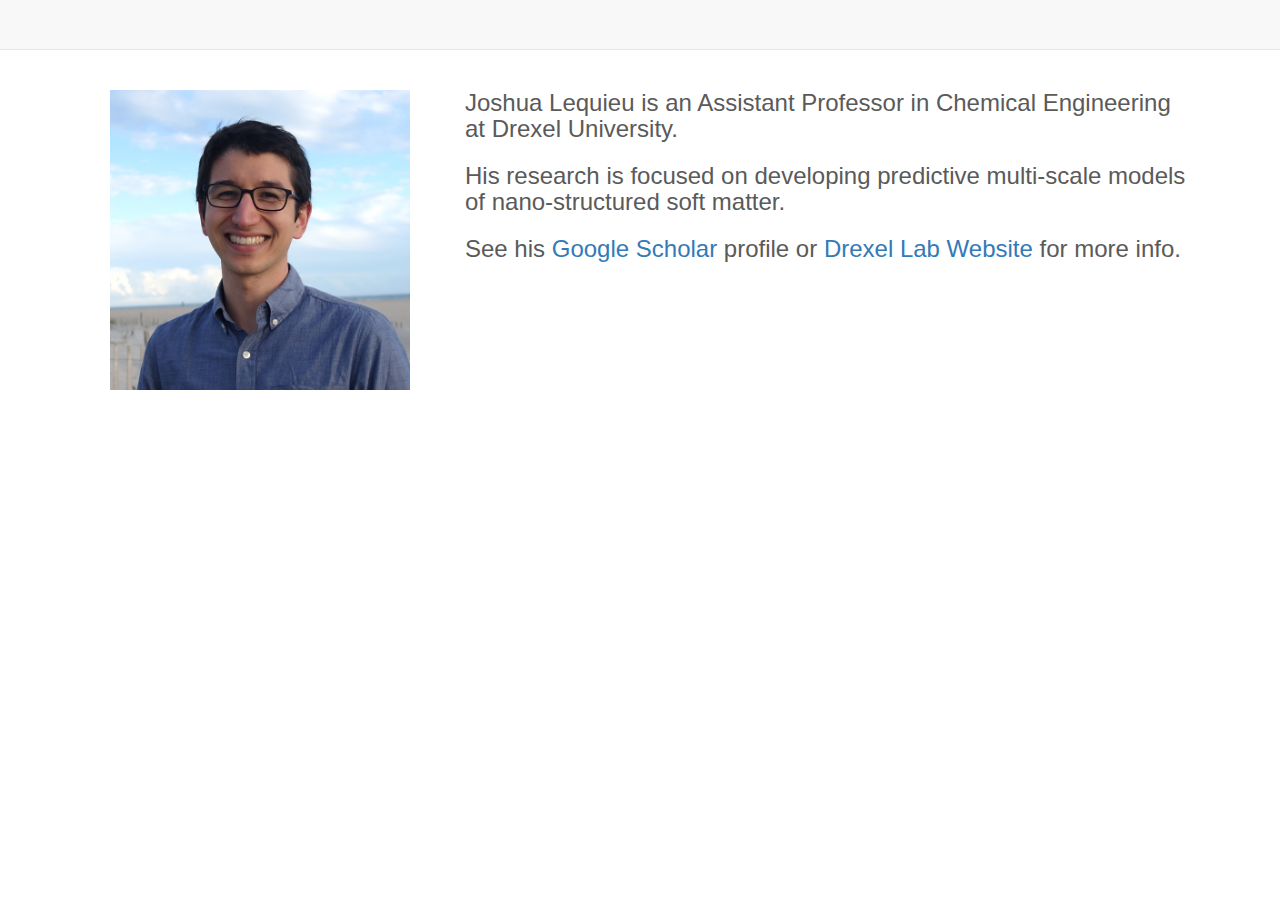
<file: docs/index.html>
<!DOCTYPE html>
<html lang="en">
  <head>
    <meta charset="utf-8">
    <meta http-equiv="X-UA-Compatible" content="IE=edge">
    <meta name="viewport" content="width=device-width, initial-scale=1">
    <!-- The above 3 meta tags *must* come first in the head; any other head content must come *after* these tags -->
    <meta name="description" content="">
    <meta name="author" content="">
    <link rel="icon" href="./img/favicon.png">

    <title>Joshua Lequieu | Personal Website</title>

    <!-- Bootstrap core CSS -->
    <!--<link href="./bootstrap-3.3.7/dist/css/bootstrap.min.css" rel="stylesheet">-->

    <!-- IE10 viewport hack for Surface/desktop Windows 8 bug -->
    <!--<link href="./bootstrap-3.3.7/assets/css/ie10-viewport-bug-workaround.css" rel="stylesheet">-->

    <!-- Just for debugging purposes. Don't actually copy these 2 lines! -->
    <!--[if lt IE 9]><script src="../../assets/js/ie8-responsive-file-warning.js"></script><![endif]-->
    <!--<script src="./bootstrap-3.3.7/assets/js/ie-emulation-modes-warning.js"></script>-->

    <!-- HTML5 shim and Respond.js for IE8 support of HTML5 elements and media queries -->
    <!--[if lt IE 9]>
      <script src="https://oss.maxcdn.com/html5shiv/3.7.3/html5shiv.min.js"></script>
      <script src="https://oss.maxcdn.com/respond/1.4.2/respond.min.js"></script>
    <![endif]-->

    <!-- Custom styles for this template -->
    <link href="./css/bootstrap.css" rel="stylesheet">
    <link href="./css/carousel.css" rel="stylesheet">

  </head>
    <!-- Static navbar -->
    <nav class="navbar navbar-default navbar-static-top">
      <div class="container">
        <div class="navbar-header">
          <!--
          <button type="button" class="navbar-toggle collapsed" data-toggle="collapse" data-target="#navbar" aria-expanded="false" aria-controls="navbar">
            <span class="sr-only">Toggle navigation</span>
            <span class="icon-bar"></span>
            <span class="icon-bar"></span>
            <span class="icon-bar"></span>
          </button>
          -->
          <!--<a class="navbar-brand" href="index.html">Joshua Lequieu</a> -->
        </div>
        <!--
        <div id="navbar" class="navbar-collapse collapse navbar-right">
          <ul class="nav navbar-nav">
            <li class="active"><a href="index.html">Home</a></li>
            <li><a href="cv.html">CV</a></li>
          </ul>
        </div>
        -->
      </div>
    </nav>
    <!-- End Static navbar --> 

    <div class="container marketing">
        
      <!--<div class="row featurette"> -->
      <div>
        <div class="col-sm-6 col-md-5 col-lg-4" align="center">
          <!-- <img class="img-circle center-block" src="img/headshot.jpg" alt="headshot" width="250"> -->
          <h3>
          <img class="center-block" src="img/headshot.jpg" alt="headshot" width="300">
          </h3>
          <!--
          <h3> 
             <em> Curriculum Vitae </em> - 
            <a href="http://www.lequieulab.org/josh-lequieu.html">Html</a> ,
            <a href="pdf/LequieuJoshua_CV.pdf">Pdf</a>
         </h3>
         -->
        </div>


        <div class="col-sm-6 col-md-7 col-lg-8">
          <h3> 
          Joshua Lequieu is an Assistant Professor in Chemical Engineering at Drexel University.
          </h3> 
          <h3> 
          His research is focused on developing predictive multi-scale models of
          nano-structured soft matter.
          </h3> 

 

          <h3> 
            See his 
            <a href="https://scholar.google.com/citations?hl=en&user=B1j1nRkAAAAJ&view_op=list_works&sortby=pubdate">Google Scholar</a> profile or 
            <a href="http://www.lequieulab.org">Drexel Lab Website</a> 
            for more info.
          </h3>
          <h3> 
          </h3>

          <!-- 
          <h3> 
          A central component of his research is a multi-scale approach that bridges atomistic,
          coarse-grained, and field-theoretic simulations, thereby providing the ability to examine phenomena 
          that span many length and time scales.
          </h3> 
          <h3> 
          By combining insights from materials science and biology, his research seeks to provide a
          mechanistic understanding of complex molecular systems with applications ranging from
          energy to human health.
          </h3> 

         
          <h3> 
          His current research interests are in block polymer self-assembly and chromatin.
          </h3> 
          ->>

        
        </div>
                <!-- <img style="width:800px" class="featurette-image img-responsive center-block"  src="./img/sfmoma_800x.jpg" alt="Generic placeholder image"> -->

        </div>
      
     
    </div>


    <!-- Marketing messaging and featurettes
    ================================================== -->
    <!-- Wrap the rest of the page in another container to center all the content. -->
    <div class="container marketing">
      <!-- FOOTER -->
      <footer>
        <!--
        <p class="pull-right"><a href="#">Back to top</a></p>
        <p>&copy; 2018 Joshua Lequieu</p>
        -->
      </footer>

    </div><!-- /.container -->

    <!-- Start of StatCounter Code for Default Guide -->
    <script type="text/javascript">
    var sc_project=9946305; 
    var sc_invisible=1; 
    var sc_security="c7970d1a"; 
    var scJsHost = (("https:" == document.location.protocol) ?
    "https://secure." : "http://www.");
    document.write("<sc"+"ript type='text/javascript' src='" +
    scJsHost+
    "statcounter.com/counter/counter.js'></"+"script>");
    </script>
    <noscript><div class="statcounter"><a title="free hit
    counter" href="http://statcounter.com/free-hit-counter/"
    target="_blank"><img class="statcounter"
    src="http://c.statcounter.com/9946305/0/c7970d1a/1/"
    alt="free hit counter"></a></div></noscript>
    <!-- End of StatCounter Code for Default Guide -->



  </body>
</html>
</file>
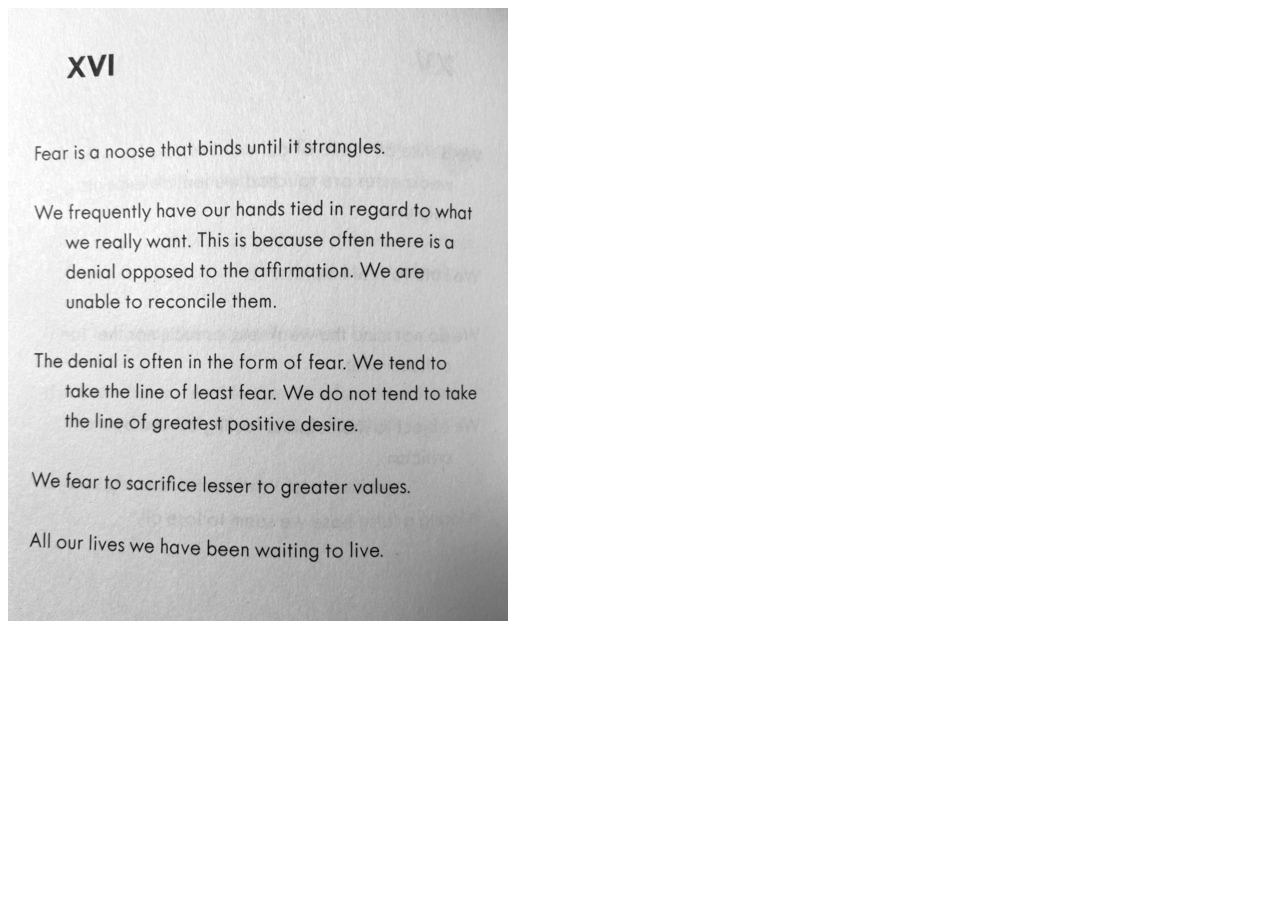
<file: docs/lequieunet/index.html>
<!DOCTYPE html>
<html lang="en">
<head>
  <meta charset="utf-8">
  <title>Lequieu</title>
  <link rel="stylesheet" href="style.css">
</head>
<body>
    <div class="image_container">
      <!--lequieu.net-->
      <!--<img src="lequieu.png" alt=""/>-->
      <img src="poem.jpg" alt=""/>
      
    </div>



    <!-- Start of StatCounter Code for Default Guide -->
    <script type="text/javascript">
    var sc_project=9946305; 
    var sc_invisible=1; 
    var sc_security="c7970d1a"; 
    var scJsHost = (("https:" == document.location.protocol) ?
    "https://secure." : "http://www.");
    document.write("<sc"+"ript type='text/javascript' src='" +
    scJsHost+
    "statcounter.com/counter/counter.js'></"+"script>");
    </script>
    <noscript><div class="statcounter"><a title="free hit
    counter" href="http://statcounter.com/free-hit-counter/"
    target="_blank"><img class="statcounter"
    src="http://c.statcounter.com/9946305/0/c7970d1a/1/"
    alt="free hit counter"></a></div></noscript>
    <!-- End of StatCounter Code for Default Guide -->

</body>
</html>
</file>
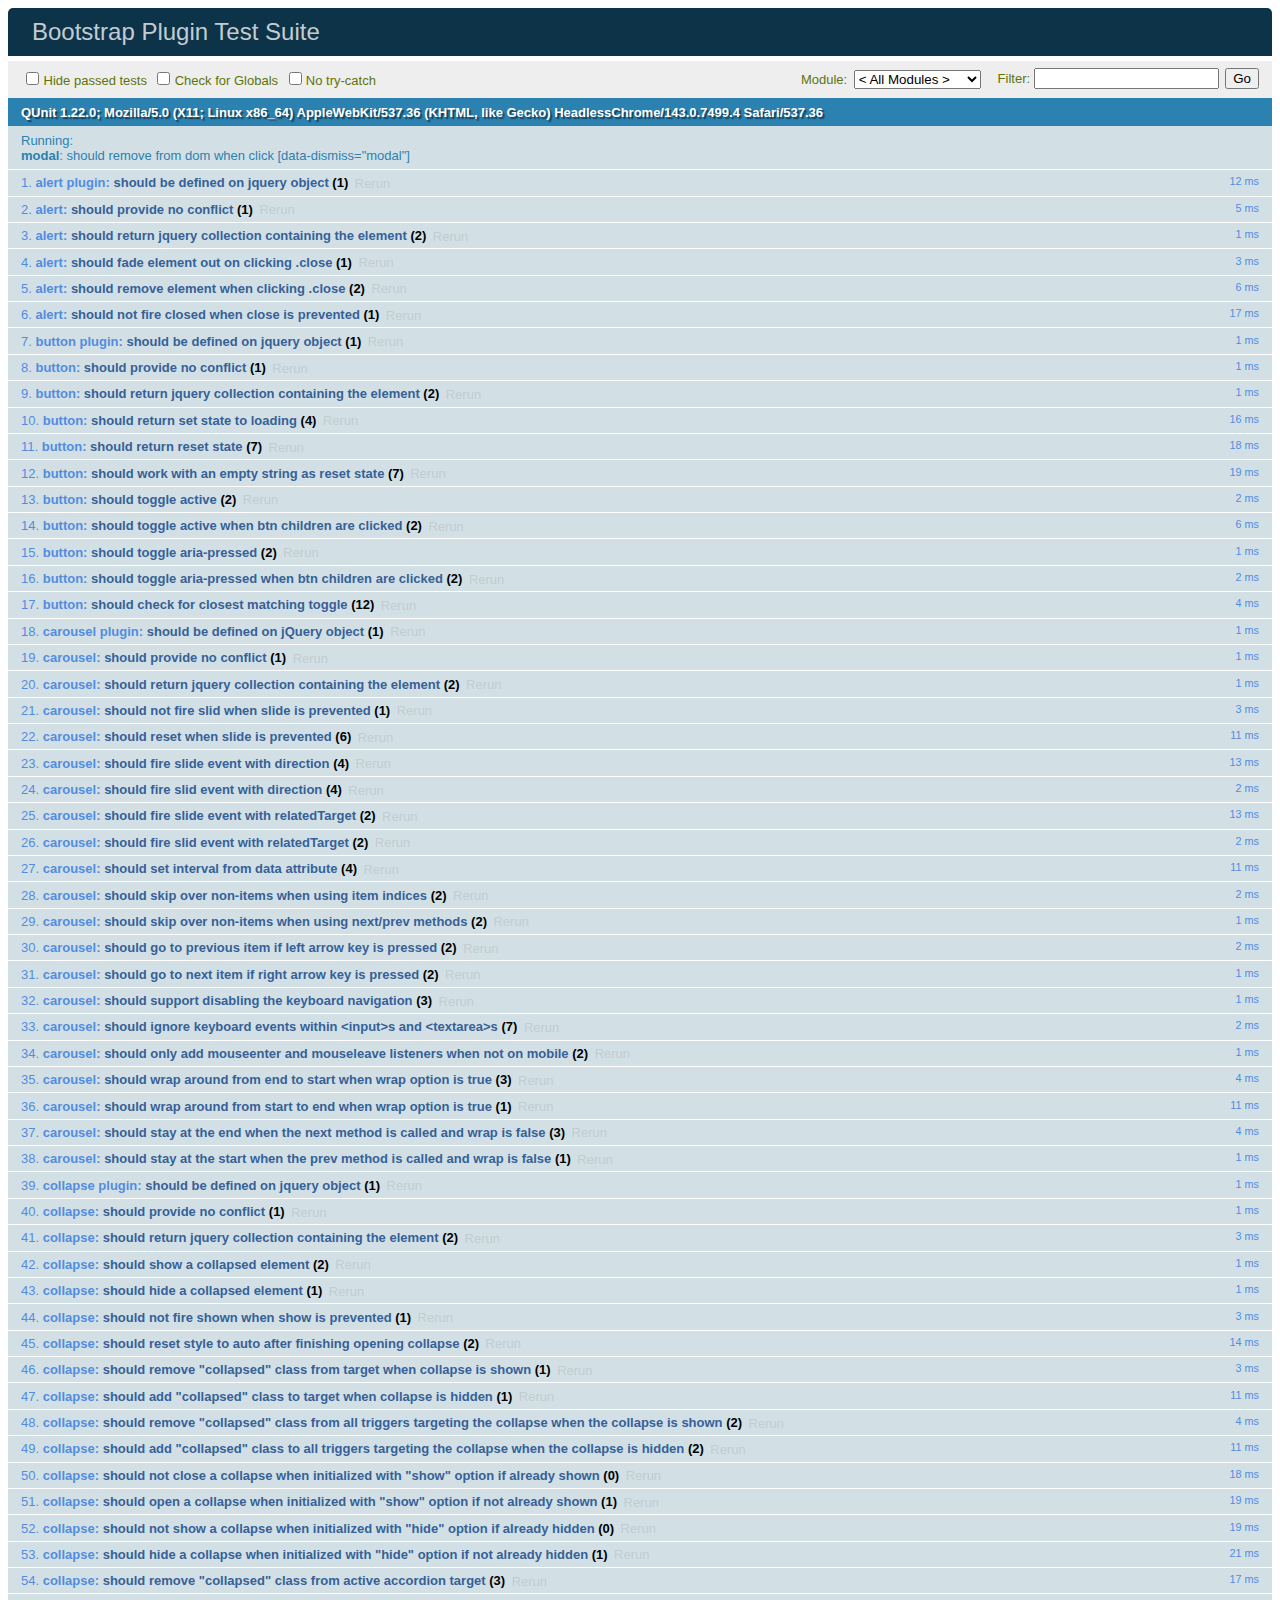
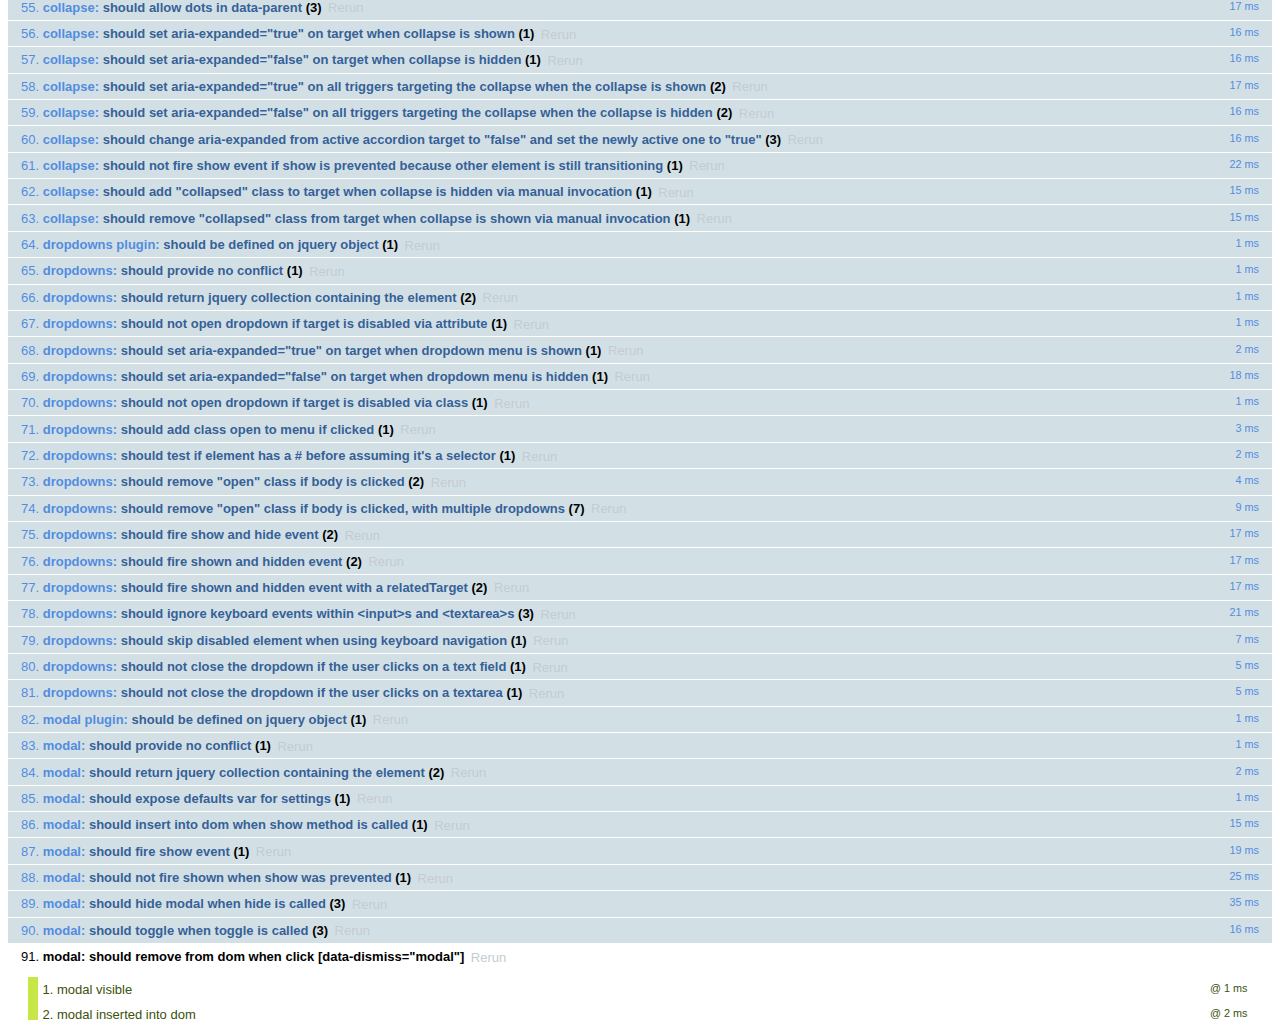
<file: docs/bootstrap-3.3.7/js/tests/index.html>
<!DOCTYPE html>
<html>
  <head>
    <meta charset="utf-8">
    <title>Bootstrap Plugin Test Suite</title>
    <meta name="viewport" content="width=device-width, initial-scale=1">

    <!-- jQuery -->
    <script src="vendor/jquery.min.js"></script>
    <script>
      // Disable jQuery event aliases to ensure we don't accidentally use any of them
      (function () {
        var eventAliases = [
          'blur',
          'focus',
          'focusin',
          'focusout',
          'load',
          'resize',
          'scroll',
          'unload',
          'click',
          'dblclick',
          'mousedown',
          'mouseup',
          'mousemove',
          'mouseover',
          'mouseout',
          'mouseenter',
          'mouseleave',
          'change',
          'select',
          'submit',
          'keydown',
          'keypress',
          'keyup',
          'error',
          'contextmenu',
          'hover',
          'bind',
          'unbind',
          'delegate',
          'undelegate'
        ]
        for (var i = 0; i < eventAliases.length; i++) {
          var eventAlias = eventAliases[i]
          $.fn[eventAlias] = function () {
            throw new Error('Using the ".' + eventAlias + '()" method is not allowed, so that Bootstrap can be compatible with custom jQuery builds which exclude the "event aliases" module that defines said method. See https://github.com/twbs/bootstrap/blob/master/CONTRIBUTING.md#js')
          }
        }
      })()
    </script>

    <!-- QUnit -->
    <link rel="stylesheet" href="vendor/qunit.css" media="screen">
    <script src="vendor/qunit.js"></script>
    <script>
      // See https://github.com/axemclion/grunt-saucelabs#test-result-details-with-qunit
      var log = []
      // Require assert.expect in each test
      QUnit.config.requireExpects = true
      QUnit.done(function (testResults) {
        var tests = []
        for (var i = 0, len = log.length; i < len; i++) {
          var details = log[i]
          tests.push({
            name: details.name,
            result: details.result,
            expected: details.expected,
            actual: details.actual,
            source: details.source
          })
        }
        testResults.tests = tests

        window.global_test_results = testResults
      })

      QUnit.testStart(function (testDetails) {
        $(window).scrollTop(0)
        QUnit.log(function (details) {
          if (!details.result) {
            details.name = testDetails.name
            log.push(details)
          }
        })
      })

      // Cleanup
      QUnit.testDone(function () {
        $('#qunit-fixture').empty()
        $('#modal-test, .modal-backdrop').remove()
      })

      // Display fixture on-screen on iOS to avoid false positives
      if (/iPhone|iPad|iPod/.test(navigator.userAgent)) {
        QUnit.begin(function() {
          $('#qunit-fixture').css({ top: 0, left: 0 })
        })

        QUnit.done(function () {
          $('#qunit-fixture').css({ top: '', left: '' })
        })
      }

      // Disable deprecated global QUnit method aliases in preparation for QUnit v2
      (function () {
        var methodNames = [
          'async',
          'asyncTest',
          'deepEqual',
          'equal',
          'expect',
          'module',
          'notDeepEqual',
          'notEqual',
          'notPropEqual',
          'notStrictEqual',
          'ok',
          'propEqual',
          'push',
          'start',
          'stop',
          'strictEqual',
          'test',
          'throws'
        ];
        for (var i = 0; i < methodNames.length; i++) {
          var methodName = methodNames[i];
          window[methodName] = undefined;
        }
      })();
    </script>

    <!-- Plugin sources -->
    <script>$.support.transition = false</script>
    <script src="../../js/alert.js"></script>
    <script src="../../js/button.js"></script>
    <script src="../../js/carousel.js"></script>
    <script src="../../js/collapse.js"></script>
    <script src="../../js/dropdown.js"></script>
    <script src="../../js/modal.js"></script>
    <script src="../../js/scrollspy.js"></script>
    <script src="../../js/tab.js"></script>
    <script src="../../js/tooltip.js"></script>
    <script src="../../js/popover.js"></script>
    <script src="../../js/affix.js"></script>

    <!-- Unit tests -->
    <script src="unit/alert.js"></script>
    <script src="unit/button.js"></script>
    <script src="unit/carousel.js"></script>
    <script src="unit/collapse.js"></script>
    <script src="unit/dropdown.js"></script>
    <script src="unit/modal.js"></script>
    <script src="unit/scrollspy.js"></script>
    <script src="unit/tab.js"></script>
    <script src="unit/tooltip.js"></script>
    <script src="unit/popover.js"></script>
    <script src="unit/affix.js"></script>

  </head>
  <body>
    <div id="qunit-container">
      <div id="qunit"></div>
      <div id="qunit-fixture"></div>
    </div>
  </body>
</html>
</file>
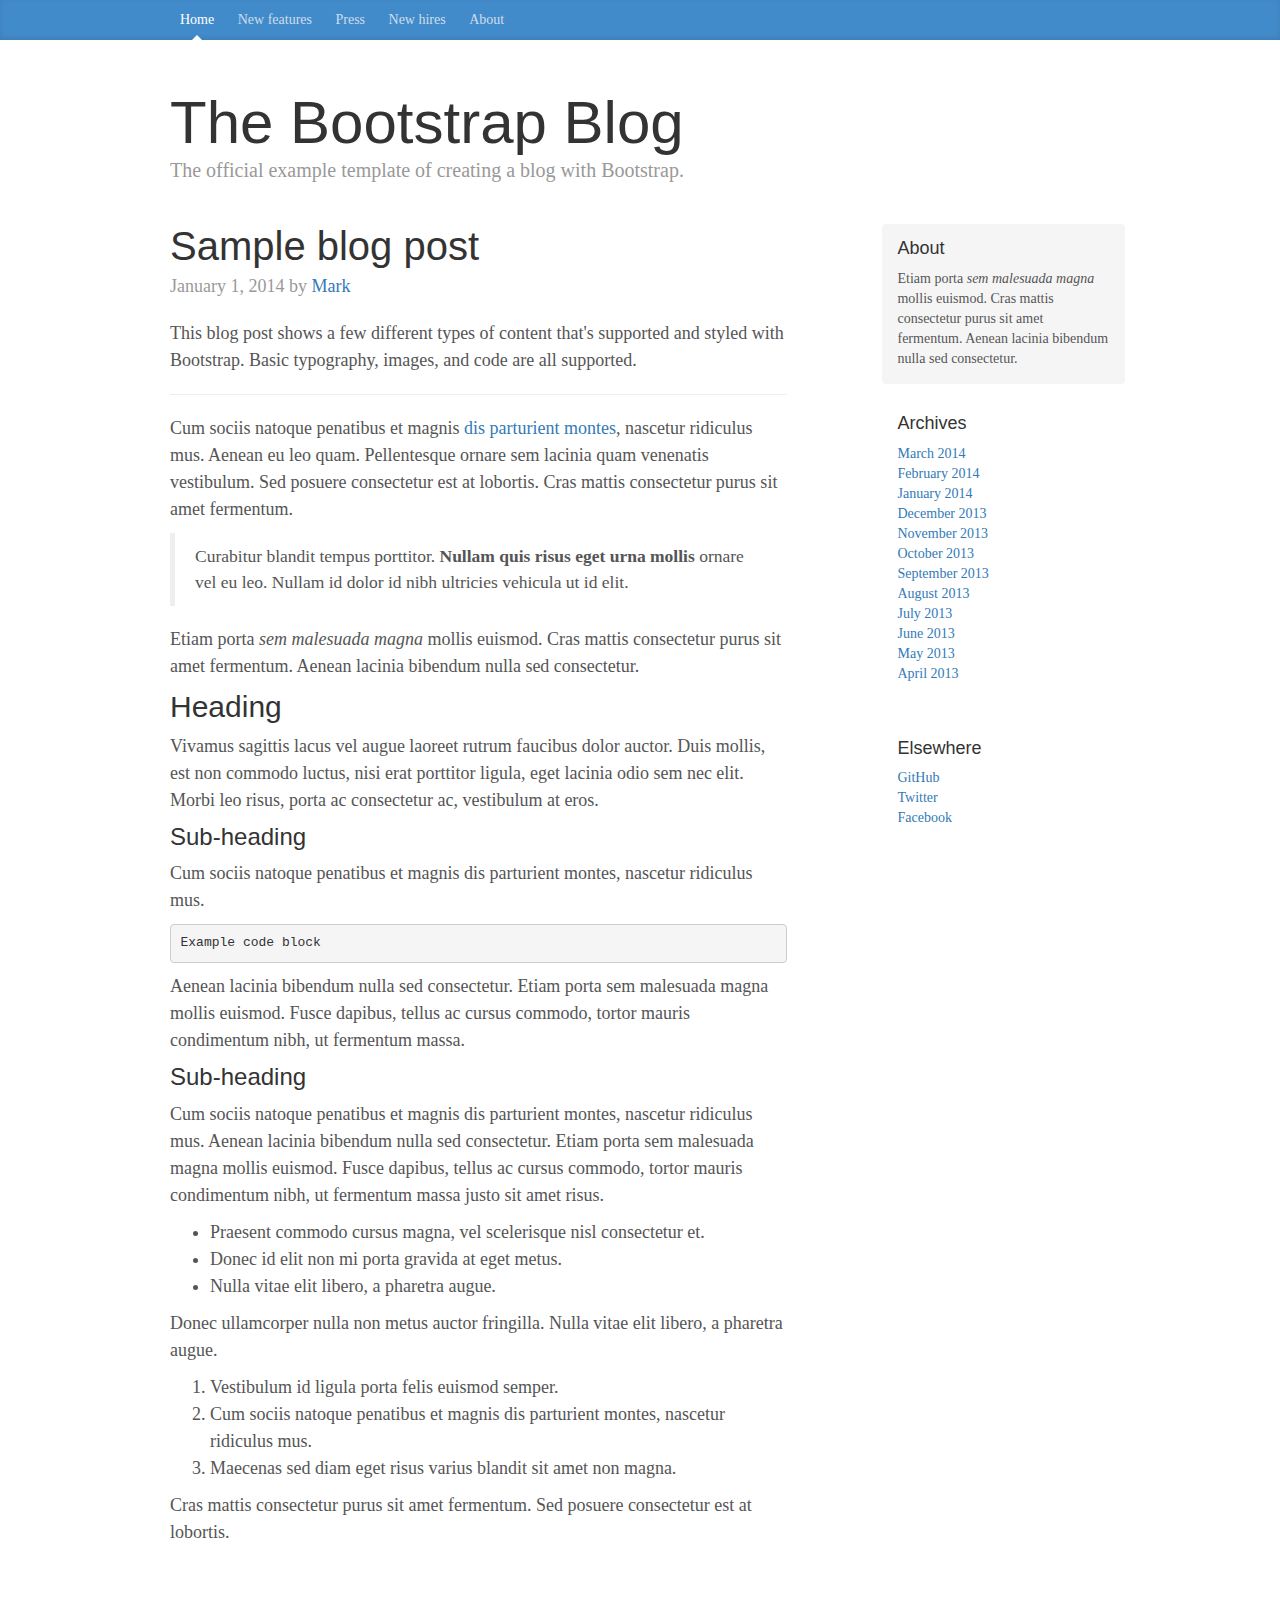
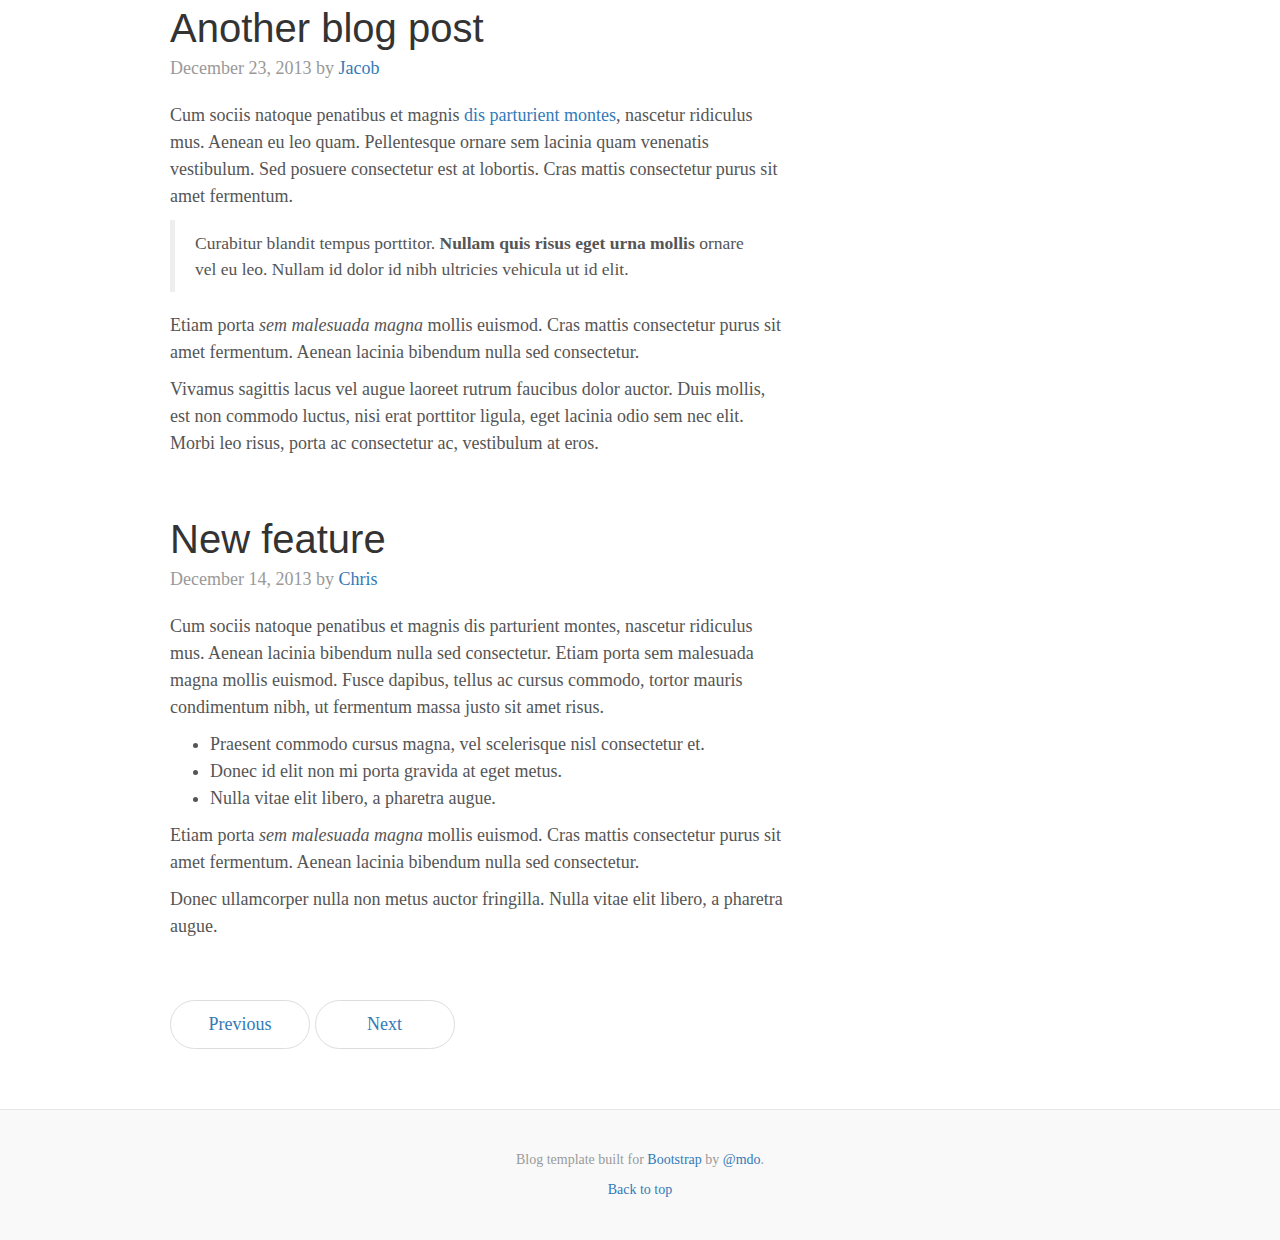
<file: docs/bootstrap-3.3.7/docs/examples/blog/index.html>
<!DOCTYPE html>
<html lang="en">
  <head>
    <meta charset="utf-8">
    <meta http-equiv="X-UA-Compatible" content="IE=edge">
    <meta name="viewport" content="width=device-width, initial-scale=1">
    <!-- The above 3 meta tags *must* come first in the head; any other head content must come *after* these tags -->
    <meta name="description" content="">
    <meta name="author" content="">
    <link rel="icon" href="../../favicon.ico">

    <title>Blog Template for Bootstrap</title>

    <!-- Bootstrap core CSS -->
    <link href="../../dist/css/bootstrap.min.css" rel="stylesheet">

    <!-- IE10 viewport hack for Surface/desktop Windows 8 bug -->
    <link href="../../assets/css/ie10-viewport-bug-workaround.css" rel="stylesheet">

    <!-- Custom styles for this template -->
    <link href="blog.css" rel="stylesheet">

    <!-- Just for debugging purposes. Don't actually copy these 2 lines! -->
    <!--[if lt IE 9]><script src="../../assets/js/ie8-responsive-file-warning.js"></script><![endif]-->
    <script src="../../assets/js/ie-emulation-modes-warning.js"></script>

    <!-- HTML5 shim and Respond.js for IE8 support of HTML5 elements and media queries -->
    <!--[if lt IE 9]>
      <script src="https://oss.maxcdn.com/html5shiv/3.7.3/html5shiv.min.js"></script>
      <script src="https://oss.maxcdn.com/respond/1.4.2/respond.min.js"></script>
    <![endif]-->
  </head>

  <body>

    <div class="blog-masthead">
      <div class="container">
        <nav class="blog-nav">
          <a class="blog-nav-item active" href="#">Home</a>
          <a class="blog-nav-item" href="#">New features</a>
          <a class="blog-nav-item" href="#">Press</a>
          <a class="blog-nav-item" href="#">New hires</a>
          <a class="blog-nav-item" href="#">About</a>
        </nav>
      </div>
    </div>

    <div class="container">

      <div class="blog-header">
        <h1 class="blog-title">The Bootstrap Blog</h1>
        <p class="lead blog-description">The official example template of creating a blog with Bootstrap.</p>
      </div>

      <div class="row">

        <div class="col-sm-8 blog-main">

          <div class="blog-post">
            <h2 class="blog-post-title">Sample blog post</h2>
            <p class="blog-post-meta">January 1, 2014 by <a href="#">Mark</a></p>

            <p>This blog post shows a few different types of content that's supported and styled with Bootstrap. Basic typography, images, and code are all supported.</p>
            <hr>
            <p>Cum sociis natoque penatibus et magnis <a href="#">dis parturient montes</a>, nascetur ridiculus mus. Aenean eu leo quam. Pellentesque ornare sem lacinia quam venenatis vestibulum. Sed posuere consectetur est at lobortis. Cras mattis consectetur purus sit amet fermentum.</p>
            <blockquote>
              <p>Curabitur blandit tempus porttitor. <strong>Nullam quis risus eget urna mollis</strong> ornare vel eu leo. Nullam id dolor id nibh ultricies vehicula ut id elit.</p>
            </blockquote>
            <p>Etiam porta <em>sem malesuada magna</em> mollis euismod. Cras mattis consectetur purus sit amet fermentum. Aenean lacinia bibendum nulla sed consectetur.</p>
            <h2>Heading</h2>
            <p>Vivamus sagittis lacus vel augue laoreet rutrum faucibus dolor auctor. Duis mollis, est non commodo luctus, nisi erat porttitor ligula, eget lacinia odio sem nec elit. Morbi leo risus, porta ac consectetur ac, vestibulum at eros.</p>
            <h3>Sub-heading</h3>
            <p>Cum sociis natoque penatibus et magnis dis parturient montes, nascetur ridiculus mus.</p>
            <pre><code>Example code block</code></pre>
            <p>Aenean lacinia bibendum nulla sed consectetur. Etiam porta sem malesuada magna mollis euismod. Fusce dapibus, tellus ac cursus commodo, tortor mauris condimentum nibh, ut fermentum massa.</p>
            <h3>Sub-heading</h3>
            <p>Cum sociis natoque penatibus et magnis dis parturient montes, nascetur ridiculus mus. Aenean lacinia bibendum nulla sed consectetur. Etiam porta sem malesuada magna mollis euismod. Fusce dapibus, tellus ac cursus commodo, tortor mauris condimentum nibh, ut fermentum massa justo sit amet risus.</p>
            <ul>
              <li>Praesent commodo cursus magna, vel scelerisque nisl consectetur et.</li>
              <li>Donec id elit non mi porta gravida at eget metus.</li>
              <li>Nulla vitae elit libero, a pharetra augue.</li>
            </ul>
            <p>Donec ullamcorper nulla non metus auctor fringilla. Nulla vitae elit libero, a pharetra augue.</p>
            <ol>
              <li>Vestibulum id ligula porta felis euismod semper.</li>
              <li>Cum sociis natoque penatibus et magnis dis parturient montes, nascetur ridiculus mus.</li>
              <li>Maecenas sed diam eget risus varius blandit sit amet non magna.</li>
            </ol>
            <p>Cras mattis consectetur purus sit amet fermentum. Sed posuere consectetur est at lobortis.</p>
          </div><!-- /.blog-post -->

          <div class="blog-post">
            <h2 class="blog-post-title">Another blog post</h2>
            <p class="blog-post-meta">December 23, 2013 by <a href="#">Jacob</a></p>

            <p>Cum sociis natoque penatibus et magnis <a href="#">dis parturient montes</a>, nascetur ridiculus mus. Aenean eu leo quam. Pellentesque ornare sem lacinia quam venenatis vestibulum. Sed posuere consectetur est at lobortis. Cras mattis consectetur purus sit amet fermentum.</p>
            <blockquote>
              <p>Curabitur blandit tempus porttitor. <strong>Nullam quis risus eget urna mollis</strong> ornare vel eu leo. Nullam id dolor id nibh ultricies vehicula ut id elit.</p>
            </blockquote>
            <p>Etiam porta <em>sem malesuada magna</em> mollis euismod. Cras mattis consectetur purus sit amet fermentum. Aenean lacinia bibendum nulla sed consectetur.</p>
            <p>Vivamus sagittis lacus vel augue laoreet rutrum faucibus dolor auctor. Duis mollis, est non commodo luctus, nisi erat porttitor ligula, eget lacinia odio sem nec elit. Morbi leo risus, porta ac consectetur ac, vestibulum at eros.</p>
          </div><!-- /.blog-post -->

          <div class="blog-post">
            <h2 class="blog-post-title">New feature</h2>
            <p class="blog-post-meta">December 14, 2013 by <a href="#">Chris</a></p>

            <p>Cum sociis natoque penatibus et magnis dis parturient montes, nascetur ridiculus mus. Aenean lacinia bibendum nulla sed consectetur. Etiam porta sem malesuada magna mollis euismod. Fusce dapibus, tellus ac cursus commodo, tortor mauris condimentum nibh, ut fermentum massa justo sit amet risus.</p>
            <ul>
              <li>Praesent commodo cursus magna, vel scelerisque nisl consectetur et.</li>
              <li>Donec id elit non mi porta gravida at eget metus.</li>
              <li>Nulla vitae elit libero, a pharetra augue.</li>
            </ul>
            <p>Etiam porta <em>sem malesuada magna</em> mollis euismod. Cras mattis consectetur purus sit amet fermentum. Aenean lacinia bibendum nulla sed consectetur.</p>
            <p>Donec ullamcorper nulla non metus auctor fringilla. Nulla vitae elit libero, a pharetra augue.</p>
          </div><!-- /.blog-post -->

          <nav>
            <ul class="pager">
              <li><a href="#">Previous</a></li>
              <li><a href="#">Next</a></li>
            </ul>
          </nav>

        </div><!-- /.blog-main -->

        <div class="col-sm-3 col-sm-offset-1 blog-sidebar">
          <div class="sidebar-module sidebar-module-inset">
            <h4>About</h4>
            <p>Etiam porta <em>sem malesuada magna</em> mollis euismod. Cras mattis consectetur purus sit amet fermentum. Aenean lacinia bibendum nulla sed consectetur.</p>
          </div>
          <div class="sidebar-module">
            <h4>Archives</h4>
            <ol class="list-unstyled">
              <li><a href="#">March 2014</a></li>
              <li><a href="#">February 2014</a></li>
              <li><a href="#">January 2014</a></li>
              <li><a href="#">December 2013</a></li>
              <li><a href="#">November 2013</a></li>
              <li><a href="#">October 2013</a></li>
              <li><a href="#">September 2013</a></li>
              <li><a href="#">August 2013</a></li>
              <li><a href="#">July 2013</a></li>
              <li><a href="#">June 2013</a></li>
              <li><a href="#">May 2013</a></li>
              <li><a href="#">April 2013</a></li>
            </ol>
          </div>
          <div class="sidebar-module">
            <h4>Elsewhere</h4>
            <ol class="list-unstyled">
              <li><a href="#">GitHub</a></li>
              <li><a href="#">Twitter</a></li>
              <li><a href="#">Facebook</a></li>
            </ol>
          </div>
        </div><!-- /.blog-sidebar -->

      </div><!-- /.row -->

    </div><!-- /.container -->

    <footer class="blog-footer">
      <p>Blog template built for <a href="http://getbootstrap.com">Bootstrap</a> by <a href="https://twitter.com/mdo">@mdo</a>.</p>
      <p>
        <a href="#">Back to top</a>
      </p>
    </footer>


    <!-- Bootstrap core JavaScript
    ================================================== -->
    <!-- Placed at the end of the document so the pages load faster -->
    <script src="https://ajax.googleapis.com/ajax/libs/jquery/1.12.4/jquery.min.js"></script>
    <script>window.jQuery || document.write('<script src="../../assets/js/vendor/jquery.min.js"><\/script>')</script>
    <script src="../../dist/js/bootstrap.min.js"></script>
    <!-- IE10 viewport hack for Surface/desktop Windows 8 bug -->
    <script src="../../assets/js/ie10-viewport-bug-workaround.js"></script>
  </body>
</html>
</file>
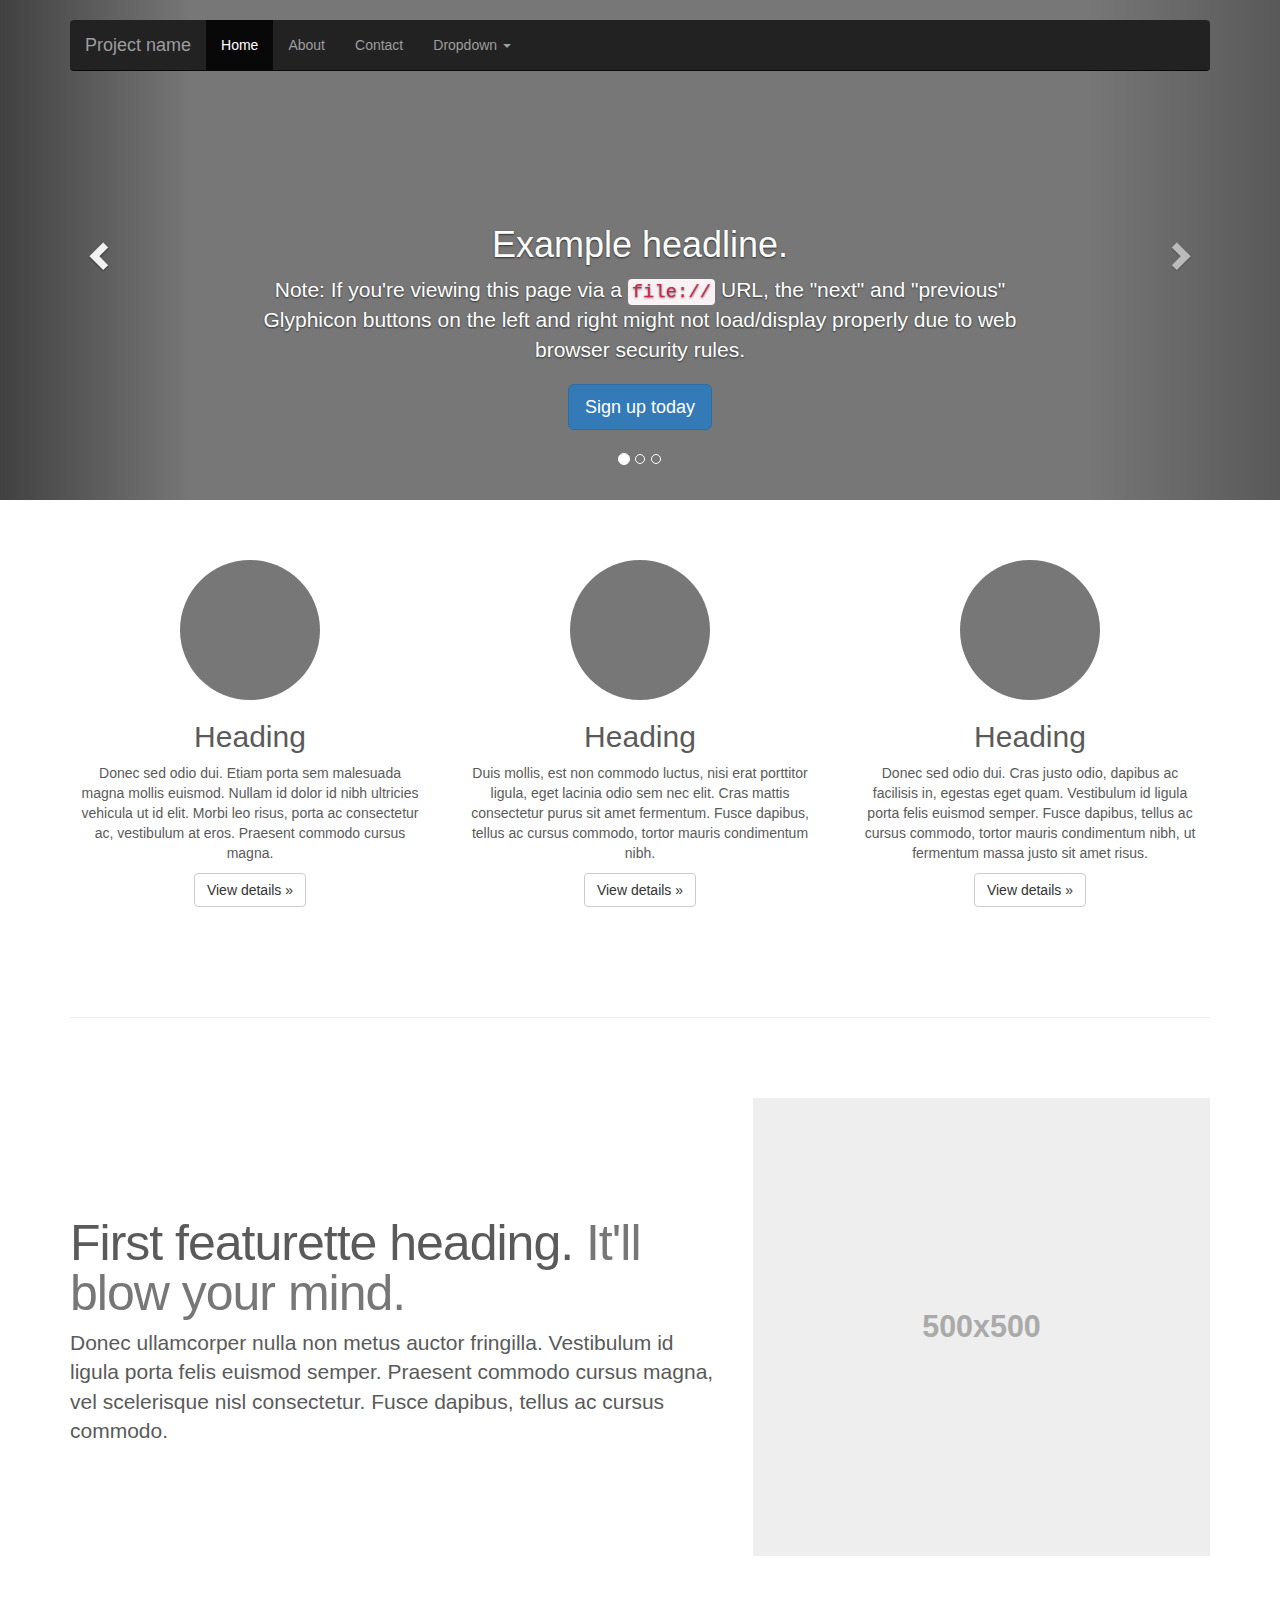
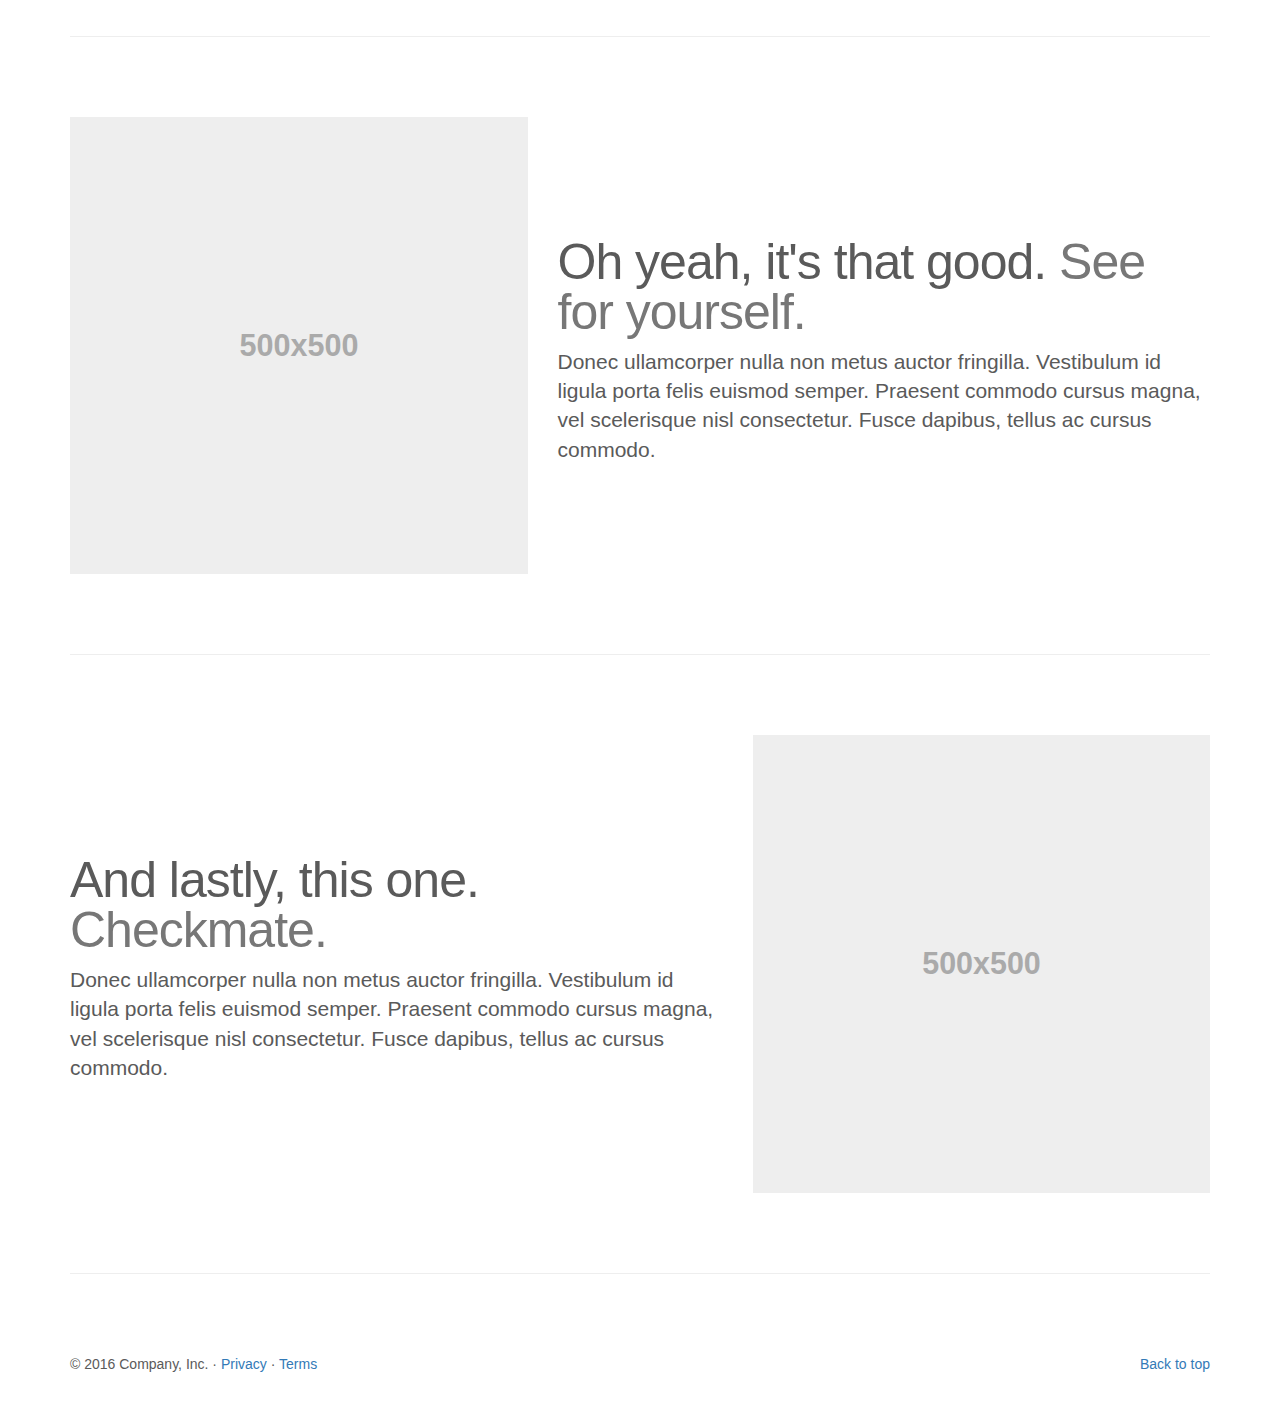
<file: docs/bootstrap-3.3.7/docs/examples/carousel/index.html>
<!DOCTYPE html>
<html lang="en">
  <head>
    <meta charset="utf-8">
    <meta http-equiv="X-UA-Compatible" content="IE=edge">
    <meta name="viewport" content="width=device-width, initial-scale=1">
    <!-- The above 3 meta tags *must* come first in the head; any other head content must come *after* these tags -->
    <meta name="description" content="">
    <meta name="author" content="">
    <link rel="icon" href="../../favicon.ico">

    <title>Carousel Template for Bootstrap</title>

    <!-- Bootstrap core CSS -->
    <link href="../../dist/css/bootstrap.min.css" rel="stylesheet">

    <!-- IE10 viewport hack for Surface/desktop Windows 8 bug -->
    <link href="../../assets/css/ie10-viewport-bug-workaround.css" rel="stylesheet">

    <!-- Just for debugging purposes. Don't actually copy these 2 lines! -->
    <!--[if lt IE 9]><script src="../../assets/js/ie8-responsive-file-warning.js"></script><![endif]-->
    <script src="../../assets/js/ie-emulation-modes-warning.js"></script>

    <!-- HTML5 shim and Respond.js for IE8 support of HTML5 elements and media queries -->
    <!--[if lt IE 9]>
      <script src="https://oss.maxcdn.com/html5shiv/3.7.3/html5shiv.min.js"></script>
      <script src="https://oss.maxcdn.com/respond/1.4.2/respond.min.js"></script>
    <![endif]-->

    <!-- Custom styles for this template -->
    <link href="carousel.css" rel="stylesheet">
  </head>
<!-- NAVBAR
================================================== -->
  <body>
    <div class="navbar-wrapper">
      <div class="container">

        <nav class="navbar navbar-inverse navbar-static-top">
          <div class="container">
            <div class="navbar-header">
              <button type="button" class="navbar-toggle collapsed" data-toggle="collapse" data-target="#navbar" aria-expanded="false" aria-controls="navbar">
                <span class="sr-only">Toggle navigation</span>
                <span class="icon-bar"></span>
                <span class="icon-bar"></span>
                <span class="icon-bar"></span>
              </button>
              <a class="navbar-brand" href="#">Project name</a>
            </div>
            <div id="navbar" class="navbar-collapse collapse">
              <ul class="nav navbar-nav">
                <li class="active"><a href="#">Home</a></li>
                <li><a href="#about">About</a></li>
                <li><a href="#contact">Contact</a></li>
                <li class="dropdown">
                  <a href="#" class="dropdown-toggle" data-toggle="dropdown" role="button" aria-haspopup="true" aria-expanded="false">Dropdown <span class="caret"></span></a>
                  <ul class="dropdown-menu">
                    <li><a href="#">Action</a></li>
                    <li><a href="#">Another action</a></li>
                    <li><a href="#">Something else here</a></li>
                    <li role="separator" class="divider"></li>
                    <li class="dropdown-header">Nav header</li>
                    <li><a href="#">Separated link</a></li>
                    <li><a href="#">One more separated link</a></li>
                  </ul>
                </li>
              </ul>
            </div>
          </div>
        </nav>

      </div>
    </div>


    <!-- Carousel
    ================================================== -->
    <div id="myCarousel" class="carousel slide" data-ride="carousel">
      <!-- Indicators -->
      <ol class="carousel-indicators">
        <li data-target="#myCarousel" data-slide-to="0" class="active"></li>
        <li data-target="#myCarousel" data-slide-to="1"></li>
        <li data-target="#myCarousel" data-slide-to="2"></li>
      </ol>
      <div class="carousel-inner" role="listbox">
        <div class="item active">
          <img class="first-slide" src="[data-uri]" alt="First slide">
          <div class="container">
            <div class="carousel-caption">
              <h1>Example headline.</h1>
              <p>Note: If you're viewing this page via a <code>file://</code> URL, the "next" and "previous" Glyphicon buttons on the left and right might not load/display properly due to web browser security rules.</p>
              <p><a class="btn btn-lg btn-primary" href="#" role="button">Sign up today</a></p>
            </div>
          </div>
        </div>
        <div class="item">
          <img class="second-slide" src="[data-uri]" alt="Second slide">
          <div class="container">
            <div class="carousel-caption">
              <h1>Another example headline.</h1>
              <p>Cras justo odio, dapibus ac facilisis in, egestas eget quam. Donec id elit non mi porta gravida at eget metus. Nullam id dolor id nibh ultricies vehicula ut id elit.</p>
              <p><a class="btn btn-lg btn-primary" href="#" role="button">Learn more</a></p>
            </div>
          </div>
        </div>
        <div class="item">
          <img class="third-slide" src="[data-uri]" alt="Third slide">
          <div class="container">
            <div class="carousel-caption">
              <h1>One more for good measure.</h1>
              <p>Cras justo odio, dapibus ac facilisis in, egestas eget quam. Donec id elit non mi porta gravida at eget metus. Nullam id dolor id nibh ultricies vehicula ut id elit.</p>
              <p><a class="btn btn-lg btn-primary" href="#" role="button">Browse gallery</a></p>
            </div>
          </div>
        </div>
      </div>
      <a class="left carousel-control" href="#myCarousel" role="button" data-slide="prev">
        <span class="glyphicon glyphicon-chevron-left" aria-hidden="true"></span>
        <span class="sr-only">Previous</span>
      </a>
      <a class="right carousel-control" href="#myCarousel" role="button" data-slide="next">
        <span class="glyphicon glyphicon-chevron-right" aria-hidden="true"></span>
        <span class="sr-only">Next</span>
      </a>
    </div><!-- /.carousel -->


    <!-- Marketing messaging and featurettes
    ================================================== -->
    <!-- Wrap the rest of the page in another container to center all the content. -->

    <div class="container marketing">

      <!-- Three columns of text below the carousel -->
      <div class="row">
        <div class="col-lg-4">
          <img class="img-circle" src="[data-uri]" alt="Generic placeholder image" width="140" height="140">
          <h2>Heading</h2>
          <p>Donec sed odio dui. Etiam porta sem malesuada magna mollis euismod. Nullam id dolor id nibh ultricies vehicula ut id elit. Morbi leo risus, porta ac consectetur ac, vestibulum at eros. Praesent commodo cursus magna.</p>
          <p><a class="btn btn-default" href="#" role="button">View details &raquo;</a></p>
        </div><!-- /.col-lg-4 -->
        <div class="col-lg-4">
          <img class="img-circle" src="[data-uri]" alt="Generic placeholder image" width="140" height="140">
          <h2>Heading</h2>
          <p>Duis mollis, est non commodo luctus, nisi erat porttitor ligula, eget lacinia odio sem nec elit. Cras mattis consectetur purus sit amet fermentum. Fusce dapibus, tellus ac cursus commodo, tortor mauris condimentum nibh.</p>
          <p><a class="btn btn-default" href="#" role="button">View details &raquo;</a></p>
        </div><!-- /.col-lg-4 -->
        <div class="col-lg-4">
          <img class="img-circle" src="[data-uri]" alt="Generic placeholder image" width="140" height="140">
          <h2>Heading</h2>
          <p>Donec sed odio dui. Cras justo odio, dapibus ac facilisis in, egestas eget quam. Vestibulum id ligula porta felis euismod semper. Fusce dapibus, tellus ac cursus commodo, tortor mauris condimentum nibh, ut fermentum massa justo sit amet risus.</p>
          <p><a class="btn btn-default" href="#" role="button">View details &raquo;</a></p>
        </div><!-- /.col-lg-4 -->
      </div><!-- /.row -->


      <!-- START THE FEATURETTES -->

      <hr class="featurette-divider">

      <div class="row featurette">
        <div class="col-md-7">
          <h2 class="featurette-heading">First featurette heading. <span class="text-muted">It'll blow your mind.</span></h2>
          <p class="lead">Donec ullamcorper nulla non metus auctor fringilla. Vestibulum id ligula porta felis euismod semper. Praesent commodo cursus magna, vel scelerisque nisl consectetur. Fusce dapibus, tellus ac cursus commodo.</p>
        </div>
        <div class="col-md-5">
          <img class="featurette-image img-responsive center-block" data-src="holder.js/500x500/auto" alt="Generic placeholder image">
        </div>
      </div>

      <hr class="featurette-divider">

      <div class="row featurette">
        <div class="col-md-7 col-md-push-5">
          <h2 class="featurette-heading">Oh yeah, it's that good. <span class="text-muted">See for yourself.</span></h2>
          <p class="lead">Donec ullamcorper nulla non metus auctor fringilla. Vestibulum id ligula porta felis euismod semper. Praesent commodo cursus magna, vel scelerisque nisl consectetur. Fusce dapibus, tellus ac cursus commodo.</p>
        </div>
        <div class="col-md-5 col-md-pull-7">
          <img class="featurette-image img-responsive center-block" data-src="holder.js/500x500/auto" alt="Generic placeholder image">
        </div>
      </div>

      <hr class="featurette-divider">

      <div class="row featurette">
        <div class="col-md-7">
          <h2 class="featurette-heading">And lastly, this one. <span class="text-muted">Checkmate.</span></h2>
          <p class="lead">Donec ullamcorper nulla non metus auctor fringilla. Vestibulum id ligula porta felis euismod semper. Praesent commodo cursus magna, vel scelerisque nisl consectetur. Fusce dapibus, tellus ac cursus commodo.</p>
        </div>
        <div class="col-md-5">
          <img class="featurette-image img-responsive center-block" data-src="holder.js/500x500/auto" alt="Generic placeholder image">
        </div>
      </div>

      <hr class="featurette-divider">

      <!-- /END THE FEATURETTES -->


      <!-- FOOTER -->
      <footer>
        <p class="pull-right"><a href="#">Back to top</a></p>
        <p>&copy; 2016 Company, Inc. &middot; <a href="#">Privacy</a> &middot; <a href="#">Terms</a></p>
      </footer>

    </div><!-- /.container -->


    <!-- Bootstrap core JavaScript
    ================================================== -->
    <!-- Placed at the end of the document so the pages load faster -->
    <script src="https://ajax.googleapis.com/ajax/libs/jquery/1.12.4/jquery.min.js"></script>
    <script>window.jQuery || document.write('<script src="../../assets/js/vendor/jquery.min.js"><\/script>')</script>
    <script src="../../dist/js/bootstrap.min.js"></script>
    <!-- Just to make our placeholder images work. Don't actually copy the next line! -->
    <script src="../../assets/js/vendor/holder.min.js"></script>
    <!-- IE10 viewport hack for Surface/desktop Windows 8 bug -->
    <script src="../../assets/js/ie10-viewport-bug-workaround.js"></script>
  </body>
</html>
</file>
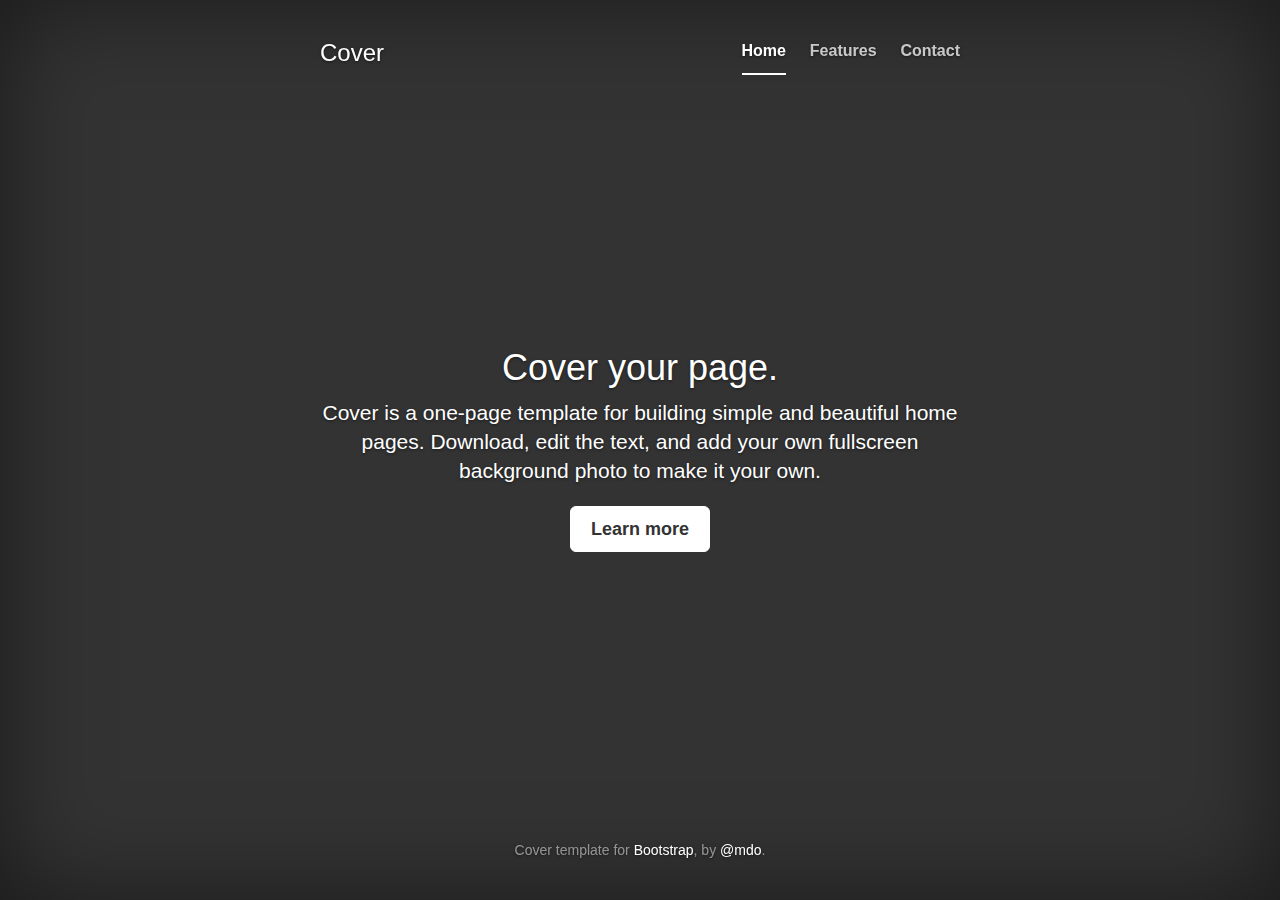
<file: docs/bootstrap-3.3.7/docs/examples/cover/index.html>
<!DOCTYPE html>
<html lang="en">
  <head>
    <meta charset="utf-8">
    <meta http-equiv="X-UA-Compatible" content="IE=edge">
    <meta name="viewport" content="width=device-width, initial-scale=1">
    <!-- The above 3 meta tags *must* come first in the head; any other head content must come *after* these tags -->
    <meta name="description" content="">
    <meta name="author" content="">
    <link rel="icon" href="../../favicon.ico">

    <title>Cover Template for Bootstrap</title>

    <!-- Bootstrap core CSS -->
    <link href="../../dist/css/bootstrap.min.css" rel="stylesheet">

    <!-- IE10 viewport hack for Surface/desktop Windows 8 bug -->
    <link href="../../assets/css/ie10-viewport-bug-workaround.css" rel="stylesheet">

    <!-- Custom styles for this template -->
    <link href="cover.css" rel="stylesheet">

    <!-- Just for debugging purposes. Don't actually copy these 2 lines! -->
    <!--[if lt IE 9]><script src="../../assets/js/ie8-responsive-file-warning.js"></script><![endif]-->
    <script src="../../assets/js/ie-emulation-modes-warning.js"></script>

    <!-- HTML5 shim and Respond.js for IE8 support of HTML5 elements and media queries -->
    <!--[if lt IE 9]>
      <script src="https://oss.maxcdn.com/html5shiv/3.7.3/html5shiv.min.js"></script>
      <script src="https://oss.maxcdn.com/respond/1.4.2/respond.min.js"></script>
    <![endif]-->
  </head>

  <body>

    <div class="site-wrapper">

      <div class="site-wrapper-inner">

        <div class="cover-container">

          <div class="masthead clearfix">
            <div class="inner">
              <h3 class="masthead-brand">Cover</h3>
              <nav>
                <ul class="nav masthead-nav">
                  <li class="active"><a href="#">Home</a></li>
                  <li><a href="#">Features</a></li>
                  <li><a href="#">Contact</a></li>
                </ul>
              </nav>
            </div>
          </div>

          <div class="inner cover">
            <h1 class="cover-heading">Cover your page.</h1>
            <p class="lead">Cover is a one-page template for building simple and beautiful home pages. Download, edit the text, and add your own fullscreen background photo to make it your own.</p>
            <p class="lead">
              <a href="#" class="btn btn-lg btn-default">Learn more</a>
            </p>
          </div>

          <div class="mastfoot">
            <div class="inner">
              <p>Cover template for <a href="http://getbootstrap.com">Bootstrap</a>, by <a href="https://twitter.com/mdo">@mdo</a>.</p>
            </div>
          </div>

        </div>

      </div>

    </div>

    <!-- Bootstrap core JavaScript
    ================================================== -->
    <!-- Placed at the end of the document so the pages load faster -->
    <script src="https://ajax.googleapis.com/ajax/libs/jquery/1.12.4/jquery.min.js"></script>
    <script>window.jQuery || document.write('<script src="../../assets/js/vendor/jquery.min.js"><\/script>')</script>
    <script src="../../dist/js/bootstrap.min.js"></script>
    <!-- IE10 viewport hack for Surface/desktop Windows 8 bug -->
    <script src="../../assets/js/ie10-viewport-bug-workaround.js"></script>
  </body>
</html>
</file>
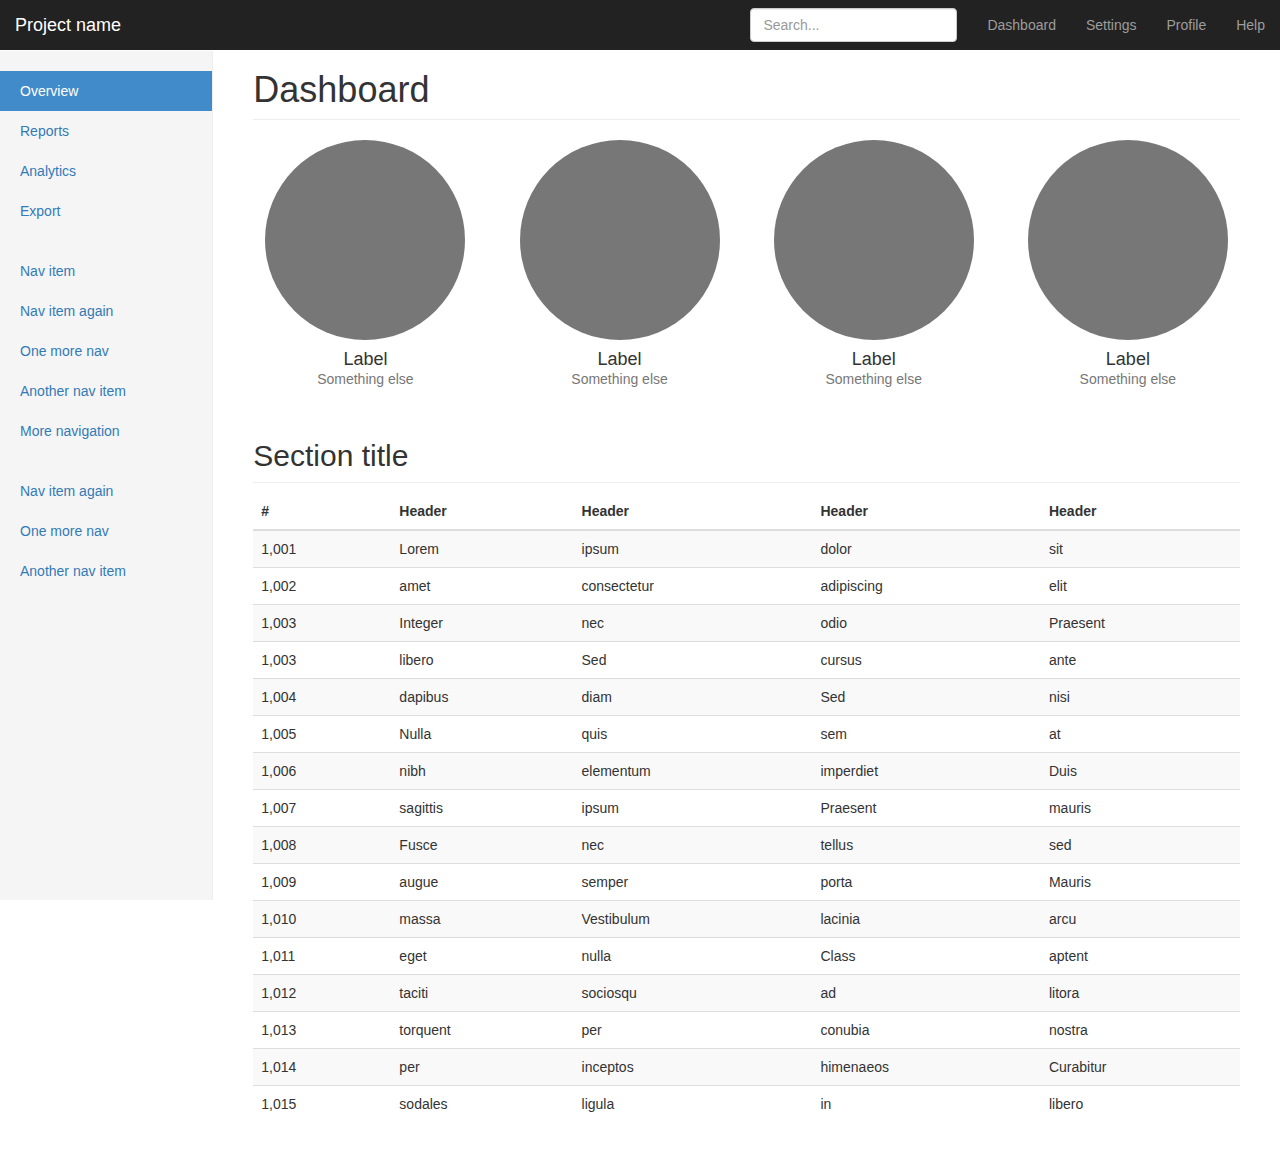
<file: docs/bootstrap-3.3.7/docs/examples/dashboard/index.html>
<!DOCTYPE html>
<html lang="en">
  <head>
    <meta charset="utf-8">
    <meta http-equiv="X-UA-Compatible" content="IE=edge">
    <meta name="viewport" content="width=device-width, initial-scale=1">
    <!-- The above 3 meta tags *must* come first in the head; any other head content must come *after* these tags -->
    <meta name="description" content="">
    <meta name="author" content="">
    <link rel="icon" href="../../favicon.ico">

    <title>Dashboard Template for Bootstrap</title>

    <!-- Bootstrap core CSS -->
    <link href="../../dist/css/bootstrap.min.css" rel="stylesheet">

    <!-- IE10 viewport hack for Surface/desktop Windows 8 bug -->
    <link href="../../assets/css/ie10-viewport-bug-workaround.css" rel="stylesheet">

    <!-- Custom styles for this template -->
    <link href="dashboard.css" rel="stylesheet">

    <!-- Just for debugging purposes. Don't actually copy these 2 lines! -->
    <!--[if lt IE 9]><script src="../../assets/js/ie8-responsive-file-warning.js"></script><![endif]-->
    <script src="../../assets/js/ie-emulation-modes-warning.js"></script>

    <!-- HTML5 shim and Respond.js for IE8 support of HTML5 elements and media queries -->
    <!--[if lt IE 9]>
      <script src="https://oss.maxcdn.com/html5shiv/3.7.3/html5shiv.min.js"></script>
      <script src="https://oss.maxcdn.com/respond/1.4.2/respond.min.js"></script>
    <![endif]-->
  </head>

  <body>

    <nav class="navbar navbar-inverse navbar-fixed-top">
      <div class="container-fluid">
        <div class="navbar-header">
          <button type="button" class="navbar-toggle collapsed" data-toggle="collapse" data-target="#navbar" aria-expanded="false" aria-controls="navbar">
            <span class="sr-only">Toggle navigation</span>
            <span class="icon-bar"></span>
            <span class="icon-bar"></span>
            <span class="icon-bar"></span>
          </button>
          <a class="navbar-brand" href="#">Project name</a>
        </div>
        <div id="navbar" class="navbar-collapse collapse">
          <ul class="nav navbar-nav navbar-right">
            <li><a href="#">Dashboard</a></li>
            <li><a href="#">Settings</a></li>
            <li><a href="#">Profile</a></li>
            <li><a href="#">Help</a></li>
          </ul>
          <form class="navbar-form navbar-right">
            <input type="text" class="form-control" placeholder="Search...">
          </form>
        </div>
      </div>
    </nav>

    <div class="container-fluid">
      <div class="row">
        <div class="col-sm-3 col-md-2 sidebar">
          <ul class="nav nav-sidebar">
            <li class="active"><a href="#">Overview <span class="sr-only">(current)</span></a></li>
            <li><a href="#">Reports</a></li>
            <li><a href="#">Analytics</a></li>
            <li><a href="#">Export</a></li>
          </ul>
          <ul class="nav nav-sidebar">
            <li><a href="">Nav item</a></li>
            <li><a href="">Nav item again</a></li>
            <li><a href="">One more nav</a></li>
            <li><a href="">Another nav item</a></li>
            <li><a href="">More navigation</a></li>
          </ul>
          <ul class="nav nav-sidebar">
            <li><a href="">Nav item again</a></li>
            <li><a href="">One more nav</a></li>
            <li><a href="">Another nav item</a></li>
          </ul>
        </div>
        <div class="col-sm-9 col-sm-offset-3 col-md-10 col-md-offset-2 main">
          <h1 class="page-header">Dashboard</h1>

          <div class="row placeholders">
            <div class="col-xs-6 col-sm-3 placeholder">
              <img src="[data-uri]" width="200" height="200" class="img-responsive" alt="Generic placeholder thumbnail">
              <h4>Label</h4>
              <span class="text-muted">Something else</span>
            </div>
            <div class="col-xs-6 col-sm-3 placeholder">
              <img src="[data-uri]" width="200" height="200" class="img-responsive" alt="Generic placeholder thumbnail">
              <h4>Label</h4>
              <span class="text-muted">Something else</span>
            </div>
            <div class="col-xs-6 col-sm-3 placeholder">
              <img src="[data-uri]" width="200" height="200" class="img-responsive" alt="Generic placeholder thumbnail">
              <h4>Label</h4>
              <span class="text-muted">Something else</span>
            </div>
            <div class="col-xs-6 col-sm-3 placeholder">
              <img src="[data-uri]" width="200" height="200" class="img-responsive" alt="Generic placeholder thumbnail">
              <h4>Label</h4>
              <span class="text-muted">Something else</span>
            </div>
          </div>

          <h2 class="sub-header">Section title</h2>
          <div class="table-responsive">
            <table class="table table-striped">
              <thead>
                <tr>
                  <th>#</th>
                  <th>Header</th>
                  <th>Header</th>
                  <th>Header</th>
                  <th>Header</th>
                </tr>
              </thead>
              <tbody>
                <tr>
                  <td>1,001</td>
                  <td>Lorem</td>
                  <td>ipsum</td>
                  <td>dolor</td>
                  <td>sit</td>
                </tr>
                <tr>
                  <td>1,002</td>
                  <td>amet</td>
                  <td>consectetur</td>
                  <td>adipiscing</td>
                  <td>elit</td>
                </tr>
                <tr>
                  <td>1,003</td>
                  <td>Integer</td>
                  <td>nec</td>
                  <td>odio</td>
                  <td>Praesent</td>
                </tr>
                <tr>
                  <td>1,003</td>
                  <td>libero</td>
                  <td>Sed</td>
                  <td>cursus</td>
                  <td>ante</td>
                </tr>
                <tr>
                  <td>1,004</td>
                  <td>dapibus</td>
                  <td>diam</td>
                  <td>Sed</td>
                  <td>nisi</td>
                </tr>
                <tr>
                  <td>1,005</td>
                  <td>Nulla</td>
                  <td>quis</td>
                  <td>sem</td>
                  <td>at</td>
                </tr>
                <tr>
                  <td>1,006</td>
                  <td>nibh</td>
                  <td>elementum</td>
                  <td>imperdiet</td>
                  <td>Duis</td>
                </tr>
                <tr>
                  <td>1,007</td>
                  <td>sagittis</td>
                  <td>ipsum</td>
                  <td>Praesent</td>
                  <td>mauris</td>
                </tr>
                <tr>
                  <td>1,008</td>
                  <td>Fusce</td>
                  <td>nec</td>
                  <td>tellus</td>
                  <td>sed</td>
                </tr>
                <tr>
                  <td>1,009</td>
                  <td>augue</td>
                  <td>semper</td>
                  <td>porta</td>
                  <td>Mauris</td>
                </tr>
                <tr>
                  <td>1,010</td>
                  <td>massa</td>
                  <td>Vestibulum</td>
                  <td>lacinia</td>
                  <td>arcu</td>
                </tr>
                <tr>
                  <td>1,011</td>
                  <td>eget</td>
                  <td>nulla</td>
                  <td>Class</td>
                  <td>aptent</td>
                </tr>
                <tr>
                  <td>1,012</td>
                  <td>taciti</td>
                  <td>sociosqu</td>
                  <td>ad</td>
                  <td>litora</td>
                </tr>
                <tr>
                  <td>1,013</td>
                  <td>torquent</td>
                  <td>per</td>
                  <td>conubia</td>
                  <td>nostra</td>
                </tr>
                <tr>
                  <td>1,014</td>
                  <td>per</td>
                  <td>inceptos</td>
                  <td>himenaeos</td>
                  <td>Curabitur</td>
                </tr>
                <tr>
                  <td>1,015</td>
                  <td>sodales</td>
                  <td>ligula</td>
                  <td>in</td>
                  <td>libero</td>
                </tr>
              </tbody>
            </table>
          </div>
        </div>
      </div>
    </div>

    <!-- Bootstrap core JavaScript
    ================================================== -->
    <!-- Placed at the end of the document so the pages load faster -->
    <script src="https://ajax.googleapis.com/ajax/libs/jquery/1.12.4/jquery.min.js"></script>
    <script>window.jQuery || document.write('<script src="../../assets/js/vendor/jquery.min.js"><\/script>')</script>
    <script src="../../dist/js/bootstrap.min.js"></script>
    <!-- Just to make our placeholder images work. Don't actually copy the next line! -->
    <script src="../../assets/js/vendor/holder.min.js"></script>
    <!-- IE10 viewport hack for Surface/desktop Windows 8 bug -->
    <script src="../../assets/js/ie10-viewport-bug-workaround.js"></script>
  </body>
</html>
</file>
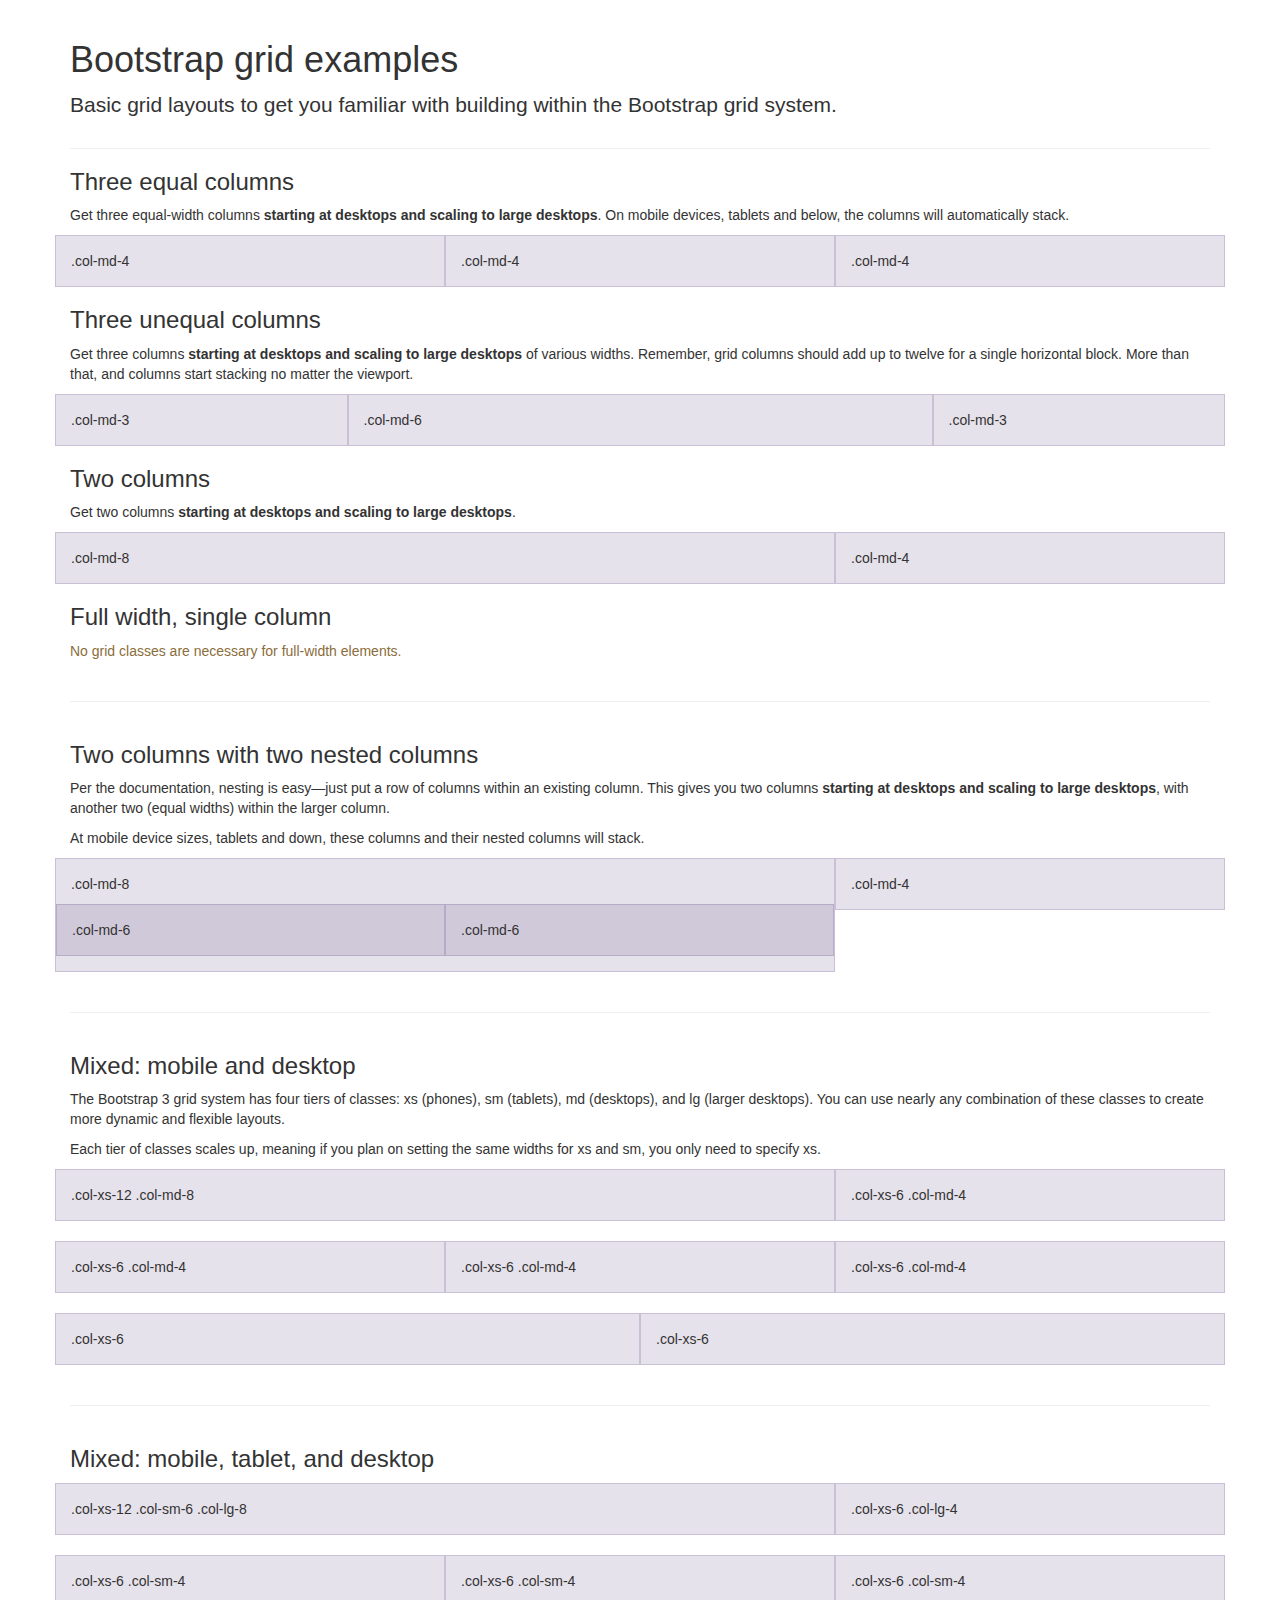
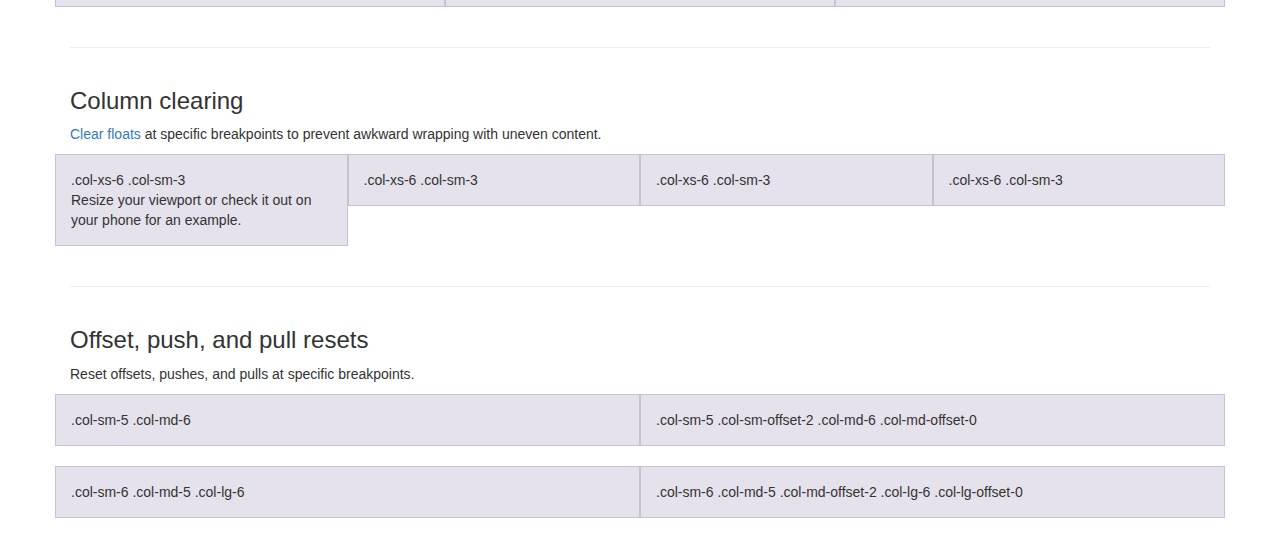
<file: docs/bootstrap-3.3.7/docs/examples/grid/index.html>
<!DOCTYPE html>
<html lang="en">
  <head>
    <meta charset="utf-8">
    <meta http-equiv="X-UA-Compatible" content="IE=edge">
    <meta name="viewport" content="width=device-width, initial-scale=1">
    <!-- The above 3 meta tags *must* come first in the head; any other head content must come *after* these tags -->
    <meta name="description" content="">
    <meta name="author" content="">
    <link rel="icon" href="../../favicon.ico">

    <title>Grid Template for Bootstrap</title>

    <!-- Bootstrap core CSS -->
    <link href="../../dist/css/bootstrap.min.css" rel="stylesheet">

    <!-- IE10 viewport hack for Surface/desktop Windows 8 bug -->
    <link href="../../assets/css/ie10-viewport-bug-workaround.css" rel="stylesheet">

    <!-- Custom styles for this template -->
    <link href="grid.css" rel="stylesheet">

    <!-- Just for debugging purposes. Don't actually copy these 2 lines! -->
    <!--[if lt IE 9]><script src="../../assets/js/ie8-responsive-file-warning.js"></script><![endif]-->
    <script src="../../assets/js/ie-emulation-modes-warning.js"></script>

    <!-- HTML5 shim and Respond.js for IE8 support of HTML5 elements and media queries -->
    <!--[if lt IE 9]>
      <script src="https://oss.maxcdn.com/html5shiv/3.7.3/html5shiv.min.js"></script>
      <script src="https://oss.maxcdn.com/respond/1.4.2/respond.min.js"></script>
    <![endif]-->
  </head>

  <body>
    <div class="container">

      <div class="page-header">
        <h1>Bootstrap grid examples</h1>
        <p class="lead">Basic grid layouts to get you familiar with building within the Bootstrap grid system.</p>
      </div>

      <h3>Three equal columns</h3>
      <p>Get three equal-width columns <strong>starting at desktops and scaling to large desktops</strong>. On mobile devices, tablets and below, the columns will automatically stack.</p>
      <div class="row">
        <div class="col-md-4">.col-md-4</div>
        <div class="col-md-4">.col-md-4</div>
        <div class="col-md-4">.col-md-4</div>
      </div>

      <h3>Three unequal columns</h3>
      <p>Get three columns <strong>starting at desktops and scaling to large desktops</strong> of various widths. Remember, grid columns should add up to twelve for a single horizontal block. More than that, and columns start stacking no matter the viewport.</p>
      <div class="row">
        <div class="col-md-3">.col-md-3</div>
        <div class="col-md-6">.col-md-6</div>
        <div class="col-md-3">.col-md-3</div>
      </div>

      <h3>Two columns</h3>
      <p>Get two columns <strong>starting at desktops and scaling to large desktops</strong>.</p>
      <div class="row">
        <div class="col-md-8">.col-md-8</div>
        <div class="col-md-4">.col-md-4</div>
      </div>

      <h3>Full width, single column</h3>
      <p class="text-warning">No grid classes are necessary for full-width elements.</p>

      <hr>

      <h3>Two columns with two nested columns</h3>
      <p>Per the documentation, nesting is easy—just put a row of columns within an existing column. This gives you two columns <strong>starting at desktops and scaling to large desktops</strong>, with another two (equal widths) within the larger column.</p>
      <p>At mobile device sizes, tablets and down, these columns and their nested columns will stack.</p>
      <div class="row">
        <div class="col-md-8">
          .col-md-8
          <div class="row">
            <div class="col-md-6">.col-md-6</div>
            <div class="col-md-6">.col-md-6</div>
          </div>
        </div>
        <div class="col-md-4">.col-md-4</div>
      </div>

      <hr>

      <h3>Mixed: mobile and desktop</h3>
      <p>The Bootstrap 3 grid system has four tiers of classes: xs (phones), sm (tablets), md (desktops), and lg (larger desktops). You can use nearly any combination of these classes to create more dynamic and flexible layouts.</p>
      <p>Each tier of classes scales up, meaning if you plan on setting the same widths for xs and sm, you only need to specify xs.</p>
      <div class="row">
        <div class="col-xs-12 col-md-8">.col-xs-12 .col-md-8</div>
        <div class="col-xs-6 col-md-4">.col-xs-6 .col-md-4</div>
      </div>
      <div class="row">
        <div class="col-xs-6 col-md-4">.col-xs-6 .col-md-4</div>
        <div class="col-xs-6 col-md-4">.col-xs-6 .col-md-4</div>
        <div class="col-xs-6 col-md-4">.col-xs-6 .col-md-4</div>
      </div>
      <div class="row">
        <div class="col-xs-6">.col-xs-6</div>
        <div class="col-xs-6">.col-xs-6</div>
      </div>

      <hr>

      <h3>Mixed: mobile, tablet, and desktop</h3>
      <p></p>
      <div class="row">
        <div class="col-xs-12 col-sm-6 col-lg-8">.col-xs-12 .col-sm-6 .col-lg-8</div>
        <div class="col-xs-6 col-lg-4">.col-xs-6 .col-lg-4</div>
      </div>
      <div class="row">
        <div class="col-xs-6 col-sm-4">.col-xs-6 .col-sm-4</div>
        <div class="col-xs-6 col-sm-4">.col-xs-6 .col-sm-4</div>
        <div class="col-xs-6 col-sm-4">.col-xs-6 .col-sm-4</div>
      </div>

      <hr>

      <h3>Column clearing</h3>
      <p><a href="http://getbootstrap.com/css/#grid-responsive-resets">Clear floats</a> at specific breakpoints to prevent awkward wrapping with uneven content.</p>
      <div class="row">
        <div class="col-xs-6 col-sm-3">
          .col-xs-6 .col-sm-3
          <br>
          Resize your viewport or check it out on your phone for an example.
        </div>
        <div class="col-xs-6 col-sm-3">.col-xs-6 .col-sm-3</div>

        <!-- Add the extra clearfix for only the required viewport -->
        <div class="clearfix visible-xs"></div>

        <div class="col-xs-6 col-sm-3">.col-xs-6 .col-sm-3</div>
        <div class="col-xs-6 col-sm-3">.col-xs-6 .col-sm-3</div>
      </div>

      <hr>

      <h3>Offset, push, and pull resets</h3>
      <p>Reset offsets, pushes, and pulls at specific breakpoints.</p>
      <div class="row">
        <div class="col-sm-5 col-md-6">.col-sm-5 .col-md-6</div>
        <div class="col-sm-5 col-sm-offset-2 col-md-6 col-md-offset-0">.col-sm-5 .col-sm-offset-2 .col-md-6 .col-md-offset-0</div>
      </div>
      <div class="row">
        <div class="col-sm-6 col-md-5 col-lg-6">.col-sm-6 .col-md-5 .col-lg-6</div>
        <div class="col-sm-6 col-md-5 col-md-offset-2 col-lg-6 col-lg-offset-0">.col-sm-6 .col-md-5 .col-md-offset-2 .col-lg-6 .col-lg-offset-0</div>
      </div>


    </div> <!-- /container -->


    <!-- IE10 viewport hack for Surface/desktop Windows 8 bug -->
    <script src="../../assets/js/ie10-viewport-bug-workaround.js"></script>
  </body>
</html>
</file>
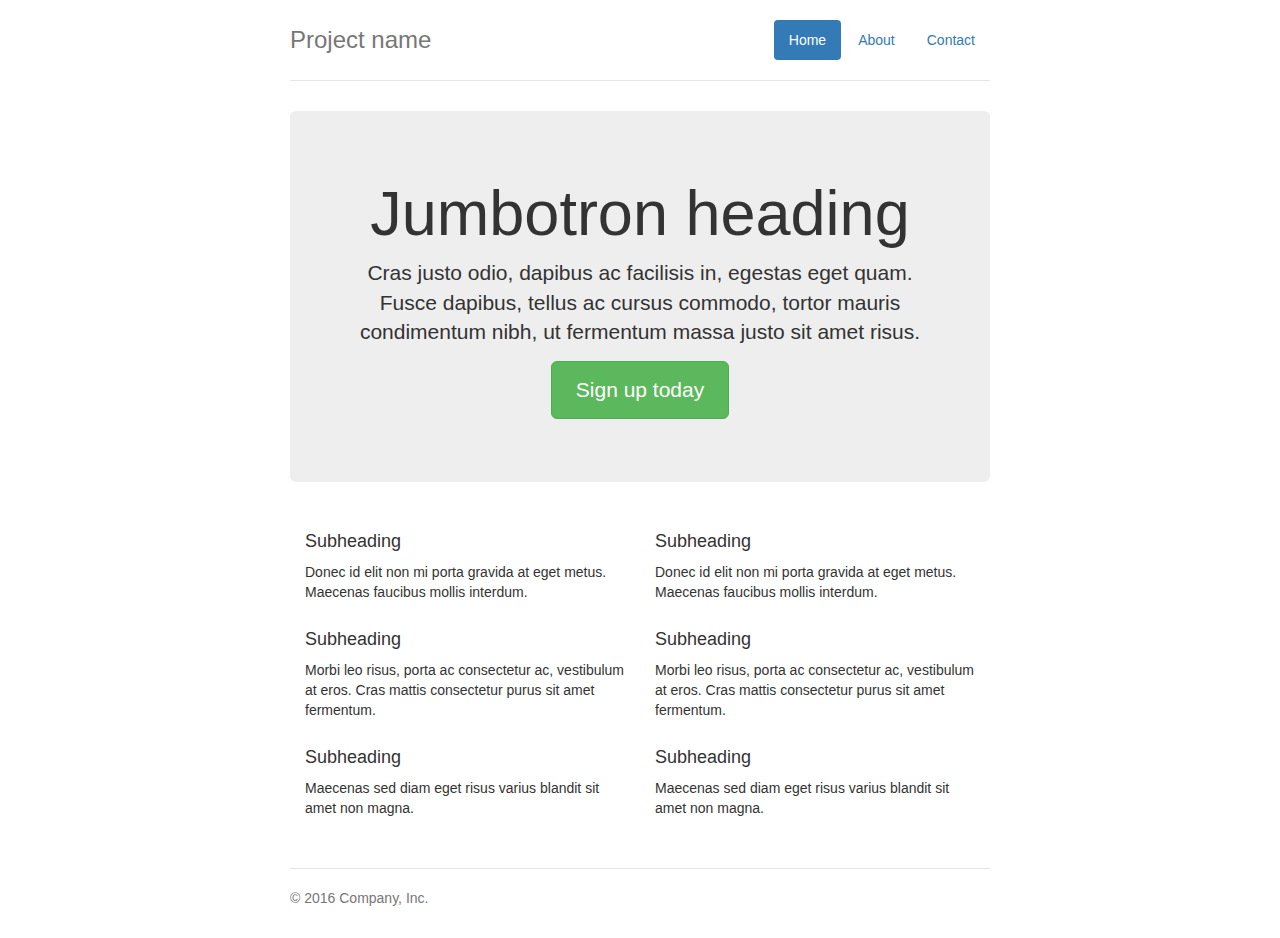
<file: docs/bootstrap-3.3.7/docs/examples/jumbotron-narrow/index.html>
<!DOCTYPE html>
<html lang="en">
  <head>
    <meta charset="utf-8">
    <meta http-equiv="X-UA-Compatible" content="IE=edge">
    <meta name="viewport" content="width=device-width, initial-scale=1">
    <!-- The above 3 meta tags *must* come first in the head; any other head content must come *after* these tags -->
    <meta name="description" content="">
    <meta name="author" content="">
    <link rel="icon" href="../../favicon.ico">

    <title>Narrow Jumbotron Template for Bootstrap</title>

    <!-- Bootstrap core CSS -->
    <link href="../../dist/css/bootstrap.min.css" rel="stylesheet">

    <!-- IE10 viewport hack for Surface/desktop Windows 8 bug -->
    <link href="../../assets/css/ie10-viewport-bug-workaround.css" rel="stylesheet">

    <!-- Custom styles for this template -->
    <link href="jumbotron-narrow.css" rel="stylesheet">

    <!-- Just for debugging purposes. Don't actually copy these 2 lines! -->
    <!--[if lt IE 9]><script src="../../assets/js/ie8-responsive-file-warning.js"></script><![endif]-->
    <script src="../../assets/js/ie-emulation-modes-warning.js"></script>

    <!-- HTML5 shim and Respond.js for IE8 support of HTML5 elements and media queries -->
    <!--[if lt IE 9]>
      <script src="https://oss.maxcdn.com/html5shiv/3.7.3/html5shiv.min.js"></script>
      <script src="https://oss.maxcdn.com/respond/1.4.2/respond.min.js"></script>
    <![endif]-->
  </head>

  <body>

    <div class="container">
      <div class="header clearfix">
        <nav>
          <ul class="nav nav-pills pull-right">
            <li role="presentation" class="active"><a href="#">Home</a></li>
            <li role="presentation"><a href="#">About</a></li>
            <li role="presentation"><a href="#">Contact</a></li>
          </ul>
        </nav>
        <h3 class="text-muted">Project name</h3>
      </div>

      <div class="jumbotron">
        <h1>Jumbotron heading</h1>
        <p class="lead">Cras justo odio, dapibus ac facilisis in, egestas eget quam. Fusce dapibus, tellus ac cursus commodo, tortor mauris condimentum nibh, ut fermentum massa justo sit amet risus.</p>
        <p><a class="btn btn-lg btn-success" href="#" role="button">Sign up today</a></p>
      </div>

      <div class="row marketing">
        <div class="col-lg-6">
          <h4>Subheading</h4>
          <p>Donec id elit non mi porta gravida at eget metus. Maecenas faucibus mollis interdum.</p>

          <h4>Subheading</h4>
          <p>Morbi leo risus, porta ac consectetur ac, vestibulum at eros. Cras mattis consectetur purus sit amet fermentum.</p>

          <h4>Subheading</h4>
          <p>Maecenas sed diam eget risus varius blandit sit amet non magna.</p>
        </div>

        <div class="col-lg-6">
          <h4>Subheading</h4>
          <p>Donec id elit non mi porta gravida at eget metus. Maecenas faucibus mollis interdum.</p>

          <h4>Subheading</h4>
          <p>Morbi leo risus, porta ac consectetur ac, vestibulum at eros. Cras mattis consectetur purus sit amet fermentum.</p>

          <h4>Subheading</h4>
          <p>Maecenas sed diam eget risus varius blandit sit amet non magna.</p>
        </div>
      </div>

      <footer class="footer">
        <p>&copy; 2016 Company, Inc.</p>
      </footer>

    </div> <!-- /container -->


    <!-- IE10 viewport hack for Surface/desktop Windows 8 bug -->
    <script src="../../assets/js/ie10-viewport-bug-workaround.js"></script>
  </body>
</html>
</file>
<file: docs/css/carousel.css>
/* GLOBAL STYLES
-------------------------------------------------- */
/* Padding below the footer and lighter body text */

body {
  padding-bottom: 40px;
  color: #5a5a5a;
}


/* CUSTOMIZE THE NAVBAR
-------------------------------------------------- */

/* Special class on .container surrounding .navbar, used for positioning it into place. */
.navbar-wrapper {
  position: absolute;
  top: 0;
  right: 0;
  left: 0;
  z-index: 20;
}

/* Flip around the padding for proper display in narrow viewports */
.navbar-wrapper > .container {
  padding-right: 0;
  padding-left: 0;
}
.navbar-wrapper .navbar {
  padding-right: 15px;
  padding-left: 15px;
}
.navbar-wrapper .navbar .container {
  width: auto;
}


/* CUSTOMIZE THE CAROUSEL
-------------------------------------------------- */

/* Carousel base class */
.carousel {
  height: 500px;
  margin-bottom: 60px;
}
/* Since positioning the image, we need to help out the caption */
.carousel-caption {
  z-index: 10;
}

/* Declare heights because of positioning of img element */
.carousel .item {
  height: 500px;
  background-color: #777;
}
.carousel-inner > .item > img {
  position: absolute;
  top: 0;
  left: 0;
  min-width: 100%;
  height: 500px;
}


/* MARKETING CONTENT
-------------------------------------------------- */

/* Center align the text within the three columns below the carousel */
.marketing .col-lg-4 {
  margin-bottom: 20px;
  text-align: center;
}
.marketing h2 {
  font-weight: normal;
}
.marketing .col-lg-4 p {
  margin-right: 10px;
  margin-left: 10px;
}


/* Featurettes
------------------------- */

.featurette-divider {
  margin: 80px 0; /* Space out the Bootstrap <hr> more */
}

/* Thin out the marketing headings */
.featurette-heading {
  font-weight: 300;
  line-height: 1;
  letter-spacing: -1px;
}


/* RESPONSIVE CSS
-------------------------------------------------- */

@media (min-width: 768px) {
  /* Navbar positioning foo */
  .navbar-wrapper {
    margin-top: 20px;
  }
  .navbar-wrapper .container {
    padding-right: 15px;
    padding-left: 15px;
  }
  .navbar-wrapper .navbar {
    padding-right: 0;
    padding-left: 0;
  }

  /* The navbar becomes detached from the top, so we round the corners */
  .navbar-wrapper .navbar {
    border-radius: 4px;
  }

  /* Bump up size of carousel content */
  .carousel-caption p {
    margin-bottom: 20px;
    font-size: 21px;
    line-height: 1.4;
  }

  .featurette-heading {
    font-size: 50px;
  }
}

@media (min-width: 992px) {
  .featurette-heading {
    margin-top: 120px;
  }
}
</file>
<file: docs/lequieunet/style.css>
.image_container {
    width: 300px;
    height: 300px;
    background: #eee;
    text-align: center;
    line-height: 300px;
}

.image_container img {
    vertical-align: middle;
}
</file>
<file: docs/bootstrap-3.3.7/docs/examples/blog/blog.css>
/*
 * Globals
 */

body {
  font-family: Georgia, "Times New Roman", Times, serif;
  color: #555;
}

h1, .h1,
h2, .h2,
h3, .h3,
h4, .h4,
h5, .h5,
h6, .h6 {
  margin-top: 0;
  font-family: "Helvetica Neue", Helvetica, Arial, sans-serif;
  font-weight: normal;
  color: #333;
}


/*
 * Override Bootstrap's default container.
 */

@media (min-width: 1200px) {
  .container {
    width: 970px;
  }
}


/*
 * Masthead for nav
 */

.blog-masthead {
  background-color: #428bca;
  -webkit-box-shadow: inset 0 -2px 5px rgba(0,0,0,.1);
          box-shadow: inset 0 -2px 5px rgba(0,0,0,.1);
}

/* Nav links */
.blog-nav-item {
  position: relative;
  display: inline-block;
  padding: 10px;
  font-weight: 500;
  color: #cdddeb;
}
.blog-nav-item:hover,
.blog-nav-item:focus {
  color: #fff;
  text-decoration: none;
}

/* Active state gets a caret at the bottom */
.blog-nav .active {
  color: #fff;
}
.blog-nav .active:after {
  position: absolute;
  bottom: 0;
  left: 50%;
  width: 0;
  height: 0;
  margin-left: -5px;
  vertical-align: middle;
  content: " ";
  border-right: 5px solid transparent;
  border-bottom: 5px solid;
  border-left: 5px solid transparent;
}


/*
 * Blog name and description
 */

.blog-header {
  padding-top: 20px;
  padding-bottom: 20px;
}
.blog-title {
  margin-top: 30px;
  margin-bottom: 0;
  font-size: 60px;
  font-weight: normal;
}
.blog-description {
  font-size: 20px;
  color: #999;
}


/*
 * Main column and sidebar layout
 */

.blog-main {
  font-size: 18px;
  line-height: 1.5;
}

/* Sidebar modules for boxing content */
.sidebar-module {
  padding: 15px;
  margin: 0 -15px 15px;
}
.sidebar-module-inset {
  padding: 15px;
  background-color: #f5f5f5;
  border-radius: 4px;
}
.sidebar-module-inset p:last-child,
.sidebar-module-inset ul:last-child,
.sidebar-module-inset ol:last-child {
  margin-bottom: 0;
}


/* Pagination */
.pager {
  margin-bottom: 60px;
  text-align: left;
}
.pager > li > a {
  width: 140px;
  padding: 10px 20px;
  text-align: center;
  border-radius: 30px;
}


/*
 * Blog posts
 */

.blog-post {
  margin-bottom: 60px;
}
.blog-post-title {
  margin-bottom: 5px;
  font-size: 40px;
}
.blog-post-meta {
  margin-bottom: 20px;
  color: #999;
}


/*
 * Footer
 */

.blog-footer {
  padding: 40px 0;
  color: #999;
  text-align: center;
  background-color: #f9f9f9;
  border-top: 1px solid #e5e5e5;
}
.blog-footer p:last-child {
  margin-bottom: 0;
}
</file>
<file: docs/bootstrap-3.3.7/docs/examples/carousel/carousel.css>
/* GLOBAL STYLES
-------------------------------------------------- */
/* Padding below the footer and lighter body text */

body {
  padding-bottom: 40px;
  color: #5a5a5a;
}


/* CUSTOMIZE THE NAVBAR
-------------------------------------------------- */

/* Special class on .container surrounding .navbar, used for positioning it into place. */
.navbar-wrapper {
  position: absolute;
  top: 0;
  right: 0;
  left: 0;
  z-index: 20;
}

/* Flip around the padding for proper display in narrow viewports */
.navbar-wrapper > .container {
  padding-right: 0;
  padding-left: 0;
}
.navbar-wrapper .navbar {
  padding-right: 15px;
  padding-left: 15px;
}
.navbar-wrapper .navbar .container {
  width: auto;
}


/* CUSTOMIZE THE CAROUSEL
-------------------------------------------------- */

/* Carousel base class */
.carousel {
  height: 500px;
  margin-bottom: 60px;
}
/* Since positioning the image, we need to help out the caption */
.carousel-caption {
  z-index: 10;
}

/* Declare heights because of positioning of img element */
.carousel .item {
  height: 500px;
  background-color: #777;
}
.carousel-inner > .item > img {
  position: absolute;
  top: 0;
  left: 0;
  min-width: 100%;
  height: 500px;
}


/* MARKETING CONTENT
-------------------------------------------------- */

/* Center align the text within the three columns below the carousel */
.marketing .col-lg-4 {
  margin-bottom: 20px;
  text-align: center;
}
.marketing h2 {
  font-weight: normal;
}
.marketing .col-lg-4 p {
  margin-right: 10px;
  margin-left: 10px;
}


/* Featurettes
------------------------- */

.featurette-divider {
  margin: 80px 0; /* Space out the Bootstrap <hr> more */
}

/* Thin out the marketing headings */
.featurette-heading {
  font-weight: 300;
  line-height: 1;
  letter-spacing: -1px;
}


/* RESPONSIVE CSS
-------------------------------------------------- */

@media (min-width: 768px) {
  /* Navbar positioning foo */
  .navbar-wrapper {
    margin-top: 20px;
  }
  .navbar-wrapper .container {
    padding-right: 15px;
    padding-left: 15px;
  }
  .navbar-wrapper .navbar {
    padding-right: 0;
    padding-left: 0;
  }

  /* The navbar becomes detached from the top, so we round the corners */
  .navbar-wrapper .navbar {
    border-radius: 4px;
  }

  /* Bump up size of carousel content */
  .carousel-caption p {
    margin-bottom: 20px;
    font-size: 21px;
    line-height: 1.4;
  }

  .featurette-heading {
    font-size: 50px;
  }
}

@media (min-width: 992px) {
  .featurette-heading {
    margin-top: 120px;
  }
}
</file>
<file: docs/bootstrap-3.3.7/docs/examples/cover/cover.css>
/*
 * Globals
 */

/* Links */
a,
a:focus,
a:hover {
  color: #fff;
}

/* Custom default button */
.btn-default,
.btn-default:hover,
.btn-default:focus {
  color: #333;
  text-shadow: none; /* Prevent inheritance from `body` */
  background-color: #fff;
  border: 1px solid #fff;
}


/*
 * Base structure
 */

html,
body {
  height: 100%;
  background-color: #333;
}
body {
  color: #fff;
  text-align: center;
  text-shadow: 0 1px 3px rgba(0,0,0,.5);
}

/* Extra markup and styles for table-esque vertical and horizontal centering */
.site-wrapper {
  display: table;
  width: 100%;
  height: 100%; /* For at least Firefox */
  min-height: 100%;
  -webkit-box-shadow: inset 0 0 100px rgba(0,0,0,.5);
          box-shadow: inset 0 0 100px rgba(0,0,0,.5);
}
.site-wrapper-inner {
  display: table-cell;
  vertical-align: top;
}
.cover-container {
  margin-right: auto;
  margin-left: auto;
}

/* Padding for spacing */
.inner {
  padding: 30px;
}


/*
 * Header
 */
.masthead-brand {
  margin-top: 10px;
  margin-bottom: 10px;
}

.masthead-nav > li {
  display: inline-block;
}
.masthead-nav > li + li {
  margin-left: 20px;
}
.masthead-nav > li > a {
  padding-right: 0;
  padding-left: 0;
  font-size: 16px;
  font-weight: bold;
  color: #fff; /* IE8 proofing */
  color: rgba(255,255,255,.75);
  border-bottom: 2px solid transparent;
}
.masthead-nav > li > a:hover,
.masthead-nav > li > a:focus {
  background-color: transparent;
  border-bottom-color: #a9a9a9;
  border-bottom-color: rgba(255,255,255,.25);
}
.masthead-nav > .active > a,
.masthead-nav > .active > a:hover,
.masthead-nav > .active > a:focus {
  color: #fff;
  border-bottom-color: #fff;
}

@media (min-width: 768px) {
  .masthead-brand {
    float: left;
  }
  .masthead-nav {
    float: right;
  }
}


/*
 * Cover
 */

.cover {
  padding: 0 20px;
}
.cover .btn-lg {
  padding: 10px 20px;
  font-weight: bold;
}


/*
 * Footer
 */

.mastfoot {
  color: #999; /* IE8 proofing */
  color: rgba(255,255,255,.5);
}


/*
 * Affix and center
 */

@media (min-width: 768px) {
  /* Pull out the header and footer */
  .masthead {
    position: fixed;
    top: 0;
  }
  .mastfoot {
    position: fixed;
    bottom: 0;
  }
  /* Start the vertical centering */
  .site-wrapper-inner {
    vertical-align: middle;
  }
  /* Handle the widths */
  .masthead,
  .mastfoot,
  .cover-container {
    width: 100%; /* Must be percentage or pixels for horizontal alignment */
  }
}

@media (min-width: 992px) {
  .masthead,
  .mastfoot,
  .cover-container {
    width: 700px;
  }
}
</file>
<file: docs/bootstrap-3.3.7/docs/examples/dashboard/dashboard.css>
/*
 * Base structure
 */

/* Move down content because we have a fixed navbar that is 50px tall */
body {
  padding-top: 50px;
}


/*
 * Global add-ons
 */

.sub-header {
  padding-bottom: 10px;
  border-bottom: 1px solid #eee;
}

/*
 * Top navigation
 * Hide default border to remove 1px line.
 */
.navbar-fixed-top {
  border: 0;
}

/*
 * Sidebar
 */

/* Hide for mobile, show later */
.sidebar {
  display: none;
}
@media (min-width: 768px) {
  .sidebar {
    position: fixed;
    top: 51px;
    bottom: 0;
    left: 0;
    z-index: 1000;
    display: block;
    padding: 20px;
    overflow-x: hidden;
    overflow-y: auto; /* Scrollable contents if viewport is shorter than content. */
    background-color: #f5f5f5;
    border-right: 1px solid #eee;
  }
}

/* Sidebar navigation */
.nav-sidebar {
  margin-right: -21px; /* 20px padding + 1px border */
  margin-bottom: 20px;
  margin-left: -20px;
}
.nav-sidebar > li > a {
  padding-right: 20px;
  padding-left: 20px;
}
.nav-sidebar > .active > a,
.nav-sidebar > .active > a:hover,
.nav-sidebar > .active > a:focus {
  color: #fff;
  background-color: #428bca;
}


/*
 * Main content
 */

.main {
  padding: 20px;
}
@media (min-width: 768px) {
  .main {
    padding-right: 40px;
    padding-left: 40px;
  }
}
.main .page-header {
  margin-top: 0;
}


/*
 * Placeholder dashboard ideas
 */

.placeholders {
  margin-bottom: 30px;
  text-align: center;
}
.placeholders h4 {
  margin-bottom: 0;
}
.placeholder {
  margin-bottom: 20px;
}
.placeholder img {
  display: inline-block;
  border-radius: 50%;
}
</file>
<file: docs/bootstrap-3.3.7/docs/examples/grid/grid.css>
h4 {
  margin-top: 25px;
}
.row {
  margin-bottom: 20px;
}
.row .row {
  margin-top: 10px;
  margin-bottom: 0;
}
[class*="col-"] {
  padding-top: 15px;
  padding-bottom: 15px;
  background-color: #eee;
  background-color: rgba(86,61,124,.15);
  border: 1px solid #ddd;
  border: 1px solid rgba(86,61,124,.2);
}

hr {
  margin-top: 40px;
  margin-bottom: 40px;
}
</file>
<file: docs/bootstrap-3.3.7/docs/examples/jumbotron-narrow/jumbotron-narrow.css>
/* Space out content a bit */
body {
  padding-top: 20px;
  padding-bottom: 20px;
}

/* Everything but the jumbotron gets side spacing for mobile first views */
.header,
.marketing,
.footer {
  padding-right: 15px;
  padding-left: 15px;
}

/* Custom page header */
.header {
  padding-bottom: 20px;
  border-bottom: 1px solid #e5e5e5;
}
/* Make the masthead heading the same height as the navigation */
.header h3 {
  margin-top: 0;
  margin-bottom: 0;
  line-height: 40px;
}

/* Custom page footer */
.footer {
  padding-top: 19px;
  color: #777;
  border-top: 1px solid #e5e5e5;
}

/* Customize container */
@media (min-width: 768px) {
  .container {
    max-width: 730px;
  }
}
.container-narrow > hr {
  margin: 30px 0;
}

/* Main marketing message and sign up button */
.jumbotron {
  text-align: center;
  border-bottom: 1px solid #e5e5e5;
}
.jumbotron .btn {
  padding: 14px 24px;
  font-size: 21px;
}

/* Supporting marketing content */
.marketing {
  margin: 40px 0;
}
.marketing p + h4 {
  margin-top: 28px;
}

/* Responsive: Portrait tablets and up */
@media screen and (min-width: 768px) {
  /* Remove the padding we set earlier */
  .header,
  .marketing,
  .footer {
    padding-right: 0;
    padding-left: 0;
  }
  /* Space out the masthead */
  .header {
    margin-bottom: 30px;
  }
  /* Remove the bottom border on the jumbotron for visual effect */
  .jumbotron {
    border-bottom: 0;
  }
}
</file>
<file: docs/bootstrap-3.3.7/js/tests/vendor/qunit.css>
/*!
 * QUnit 1.22.0
 * https://qunitjs.com/
 *
 * Copyright jQuery Foundation and other contributors
 * Released under the MIT license
 * https://jquery.org/license
 *
 * Date: 2016-02-23T15:57Z
 */

/** Font Family and Sizes */

#qunit-tests, #qunit-header, #qunit-banner, #qunit-testrunner-toolbar, #qunit-filteredTest, #qunit-userAgent, #qunit-testresult {
	font-family: "Helvetica Neue Light", "HelveticaNeue-Light", "Helvetica Neue", Calibri, Helvetica, Arial, sans-serif;
}

#qunit-testrunner-toolbar, #qunit-filteredTest, #qunit-userAgent, #qunit-testresult, #qunit-tests li { font-size: small; }
#qunit-tests { font-size: smaller; }


/** Resets */

#qunit-tests, #qunit-header, #qunit-banner, #qunit-filteredTest, #qunit-userAgent, #qunit-testresult, #qunit-modulefilter {
	margin: 0;
	padding: 0;
}


/** Header */

#qunit-header {
	padding: 0.5em 0 0.5em 1em;

	color: #8699A4;
	background-color: #0D3349;

	font-size: 1.5em;
	line-height: 1em;
	font-weight: 400;

	border-radius: 5px 5px 0 0;
}

#qunit-header a {
	text-decoration: none;
	color: #C2CCD1;
}

#qunit-header a:hover,
#qunit-header a:focus {
	color: #FFF;
}

#qunit-testrunner-toolbar label {
	display: inline-block;
	padding: 0 0.5em 0 0.1em;
}

#qunit-banner {
	height: 5px;
}

#qunit-testrunner-toolbar {
	padding: 0.5em 1em 0.5em 1em;
	color: #5E740B;
	background-color: #EEE;
	overflow: hidden;
}

#qunit-filteredTest {
	padding: 0.5em 1em 0.5em 1em;
	background-color: #F4FF77;
	color: #366097;
}

#qunit-userAgent {
	padding: 0.5em 1em 0.5em 1em;
	background-color: #2B81AF;
	color: #FFF;
	text-shadow: rgba(0, 0, 0, 0.5) 2px 2px 1px;
}

#qunit-modulefilter-container {
	float: right;
	padding: 0.2em;
}

.qunit-url-config {
	display: inline-block;
	padding: 0.1em;
}

.qunit-filter {
	display: block;
	float: right;
	margin-left: 1em;
}

/** Tests: Pass/Fail */

#qunit-tests {
	list-style-position: inside;
}

#qunit-tests li {
	padding: 0.4em 1em 0.4em 1em;
	border-bottom: 1px solid #FFF;
	list-style-position: inside;
}

#qunit-tests > li {
	display: none;
}

#qunit-tests li.running,
#qunit-tests li.pass,
#qunit-tests li.fail,
#qunit-tests li.skipped {
	display: list-item;
}

#qunit-tests.hidepass {
	position: relative;
}

#qunit-tests.hidepass li.running,
#qunit-tests.hidepass li.pass {
	visibility: hidden;
	position: absolute;
	width:   0;
	height:  0;
	padding: 0;
	border:  0;
	margin:  0;
}

#qunit-tests li strong {
	cursor: pointer;
}

#qunit-tests li.skipped strong {
	cursor: default;
}

#qunit-tests li a {
	padding: 0.5em;
	color: #C2CCD1;
	text-decoration: none;
}

#qunit-tests li p a {
	padding: 0.25em;
	color: #6B6464;
}
#qunit-tests li a:hover,
#qunit-tests li a:focus {
	color: #000;
}

#qunit-tests li .runtime {
	float: right;
	font-size: smaller;
}

.qunit-assert-list {
	margin-top: 0.5em;
	padding: 0.5em;

	background-color: #FFF;

	border-radius: 5px;
}

.qunit-source {
	margin: 0.6em 0 0.3em;
}

.qunit-collapsed {
	display: none;
}

#qunit-tests table {
	border-collapse: collapse;
	margin-top: 0.2em;
}

#qunit-tests th {
	text-align: right;
	vertical-align: top;
	padding: 0 0.5em 0 0;
}

#qunit-tests td {
	vertical-align: top;
}

#qunit-tests pre {
	margin: 0;
	white-space: pre-wrap;
	word-wrap: break-word;
}

#qunit-tests del {
	background-color: #E0F2BE;
	color: #374E0C;
	text-decoration: none;
}

#qunit-tests ins {
	background-color: #FFCACA;
	color: #500;
	text-decoration: none;
}

/*** Test Counts */

#qunit-tests b.counts                       { color: #000; }
#qunit-tests b.passed                       { color: #5E740B; }
#qunit-tests b.failed                       { color: #710909; }

#qunit-tests li li {
	padding: 5px;
	background-color: #FFF;
	border-bottom: none;
	list-style-position: inside;
}

/*** Passing Styles */

#qunit-tests li li.pass {
	color: #3C510C;
	background-color: #FFF;
	border-left: 10px solid #C6E746;
}

#qunit-tests .pass                          { color: #528CE0; background-color: #D2E0E6; }
#qunit-tests .pass .test-name               { color: #366097; }

#qunit-tests .pass .test-actual,
#qunit-tests .pass .test-expected           { color: #999; }

#qunit-banner.qunit-pass                    { background-color: #C6E746; }

/*** Failing Styles */

#qunit-tests li li.fail {
	color: #710909;
	background-color: #FFF;
	border-left: 10px solid #EE5757;
	white-space: pre;
}

#qunit-tests > li:last-child {
	border-radius: 0 0 5px 5px;
}

#qunit-tests .fail                          { color: #000; background-color: #EE5757; }
#qunit-tests .fail .test-name,
#qunit-tests .fail .module-name             { color: #000; }

#qunit-tests .fail .test-actual             { color: #EE5757; }
#qunit-tests .fail .test-expected           { color: #008000; }

#qunit-banner.qunit-fail                    { background-color: #EE5757; }

/*** Skipped tests */

#qunit-tests .skipped {
	background-color: #EBECE9;
}

#qunit-tests .qunit-skipped-label {
	background-color: #F4FF77;
	display: inline-block;
	font-style: normal;
	color: #366097;
	line-height: 1.8em;
	padding: 0 0.5em;
	margin: -0.4em 0.4em -0.4em 0;
}

/** Result */

#qunit-testresult {
	padding: 0.5em 1em 0.5em 1em;

	color: #2B81AF;
	background-color: #D2E0E6;

	border-bottom: 1px solid #FFF;
}
#qunit-testresult .module-name {
	font-weight: 700;
}

/** Fixture */

#qunit-fixture {
	position: absolute;
	top: -10000px;
	left: -10000px;
	width: 1000px;
	height: 1000px;
}
</file>
<file: docs/bootstrap-3.3.7/docs/assets/css/ie10-viewport-bug-workaround.css>
/*!
 * IE10 viewport hack for Surface/desktop Windows 8 bug
 * Copyright 2014-2015 Twitter, Inc.
 * Licensed under MIT (https://github.com/twbs/bootstrap/blob/master/LICENSE)
 */

/*
 * See the Getting Started docs for more information:
 * http://getbootstrap.com/getting-started/#support-ie10-width
 */
@-ms-viewport     { width: device-width; }
@-o-viewport      { width: device-width; }
@viewport         { width: device-width; }
</file>
